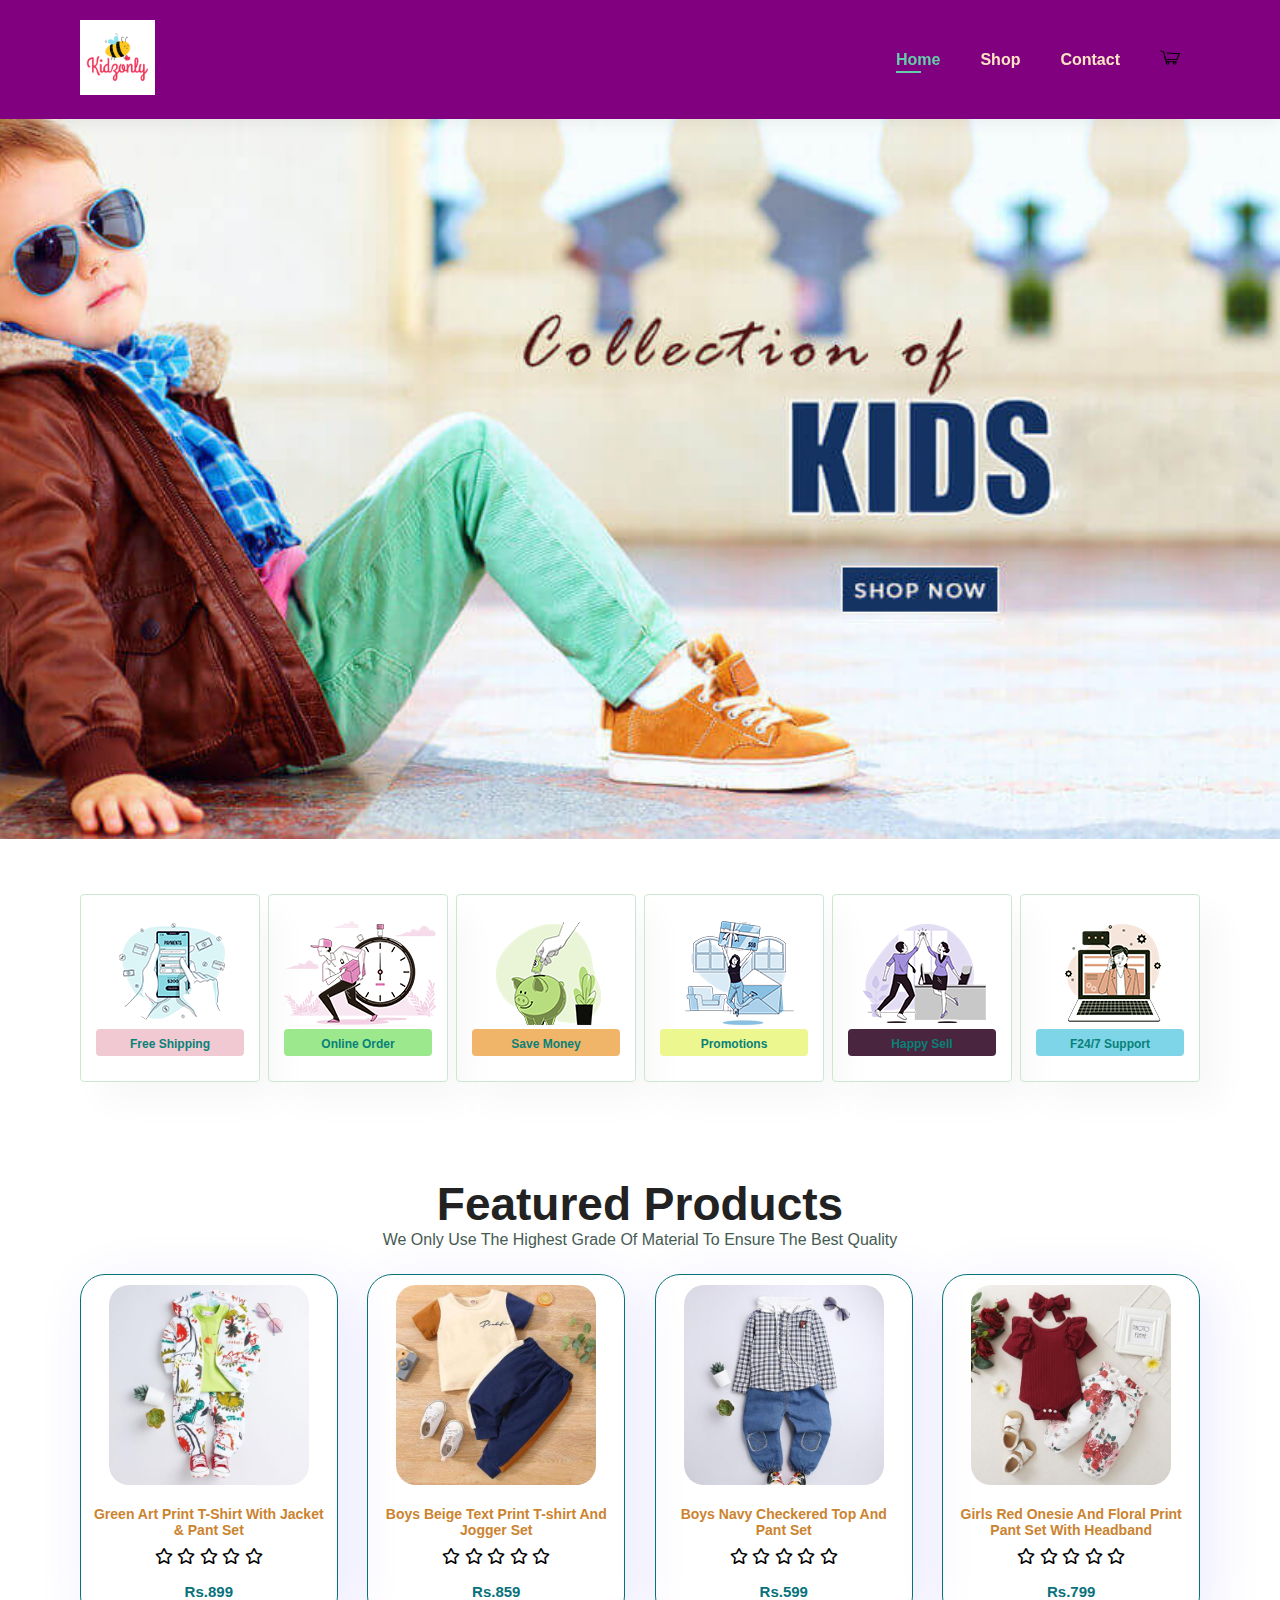
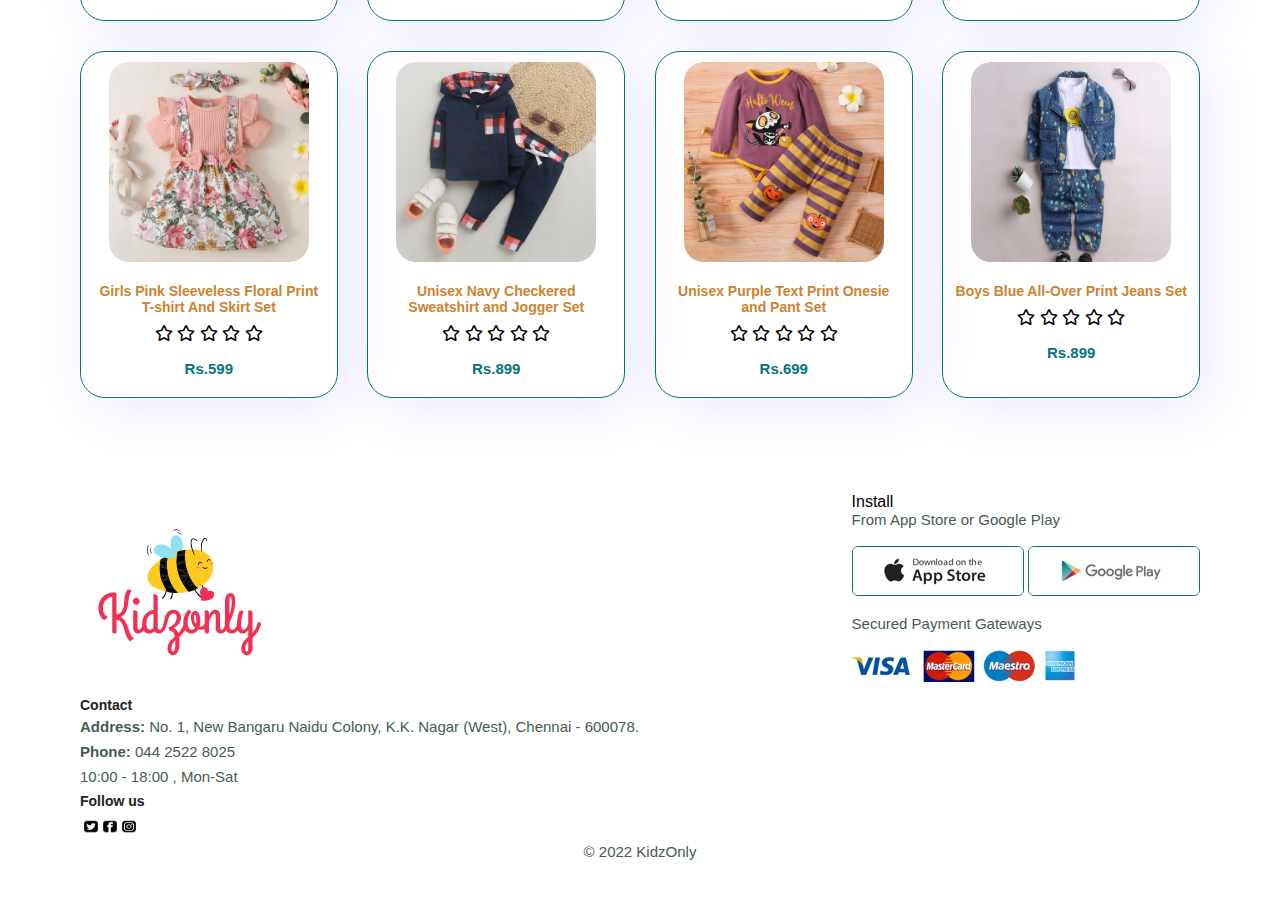
<file: index.html>
<!DOCTYPE html>
<html lang="en">
<head>
    <meta charset="UTF-8">
    <meta http-equiv="X-UA-Compatible" content="IE=edge">
    <meta name="viewport" content="width=device-width, initial-scale=1.0">
    <title>KidzOnly</title>
    <link rel="stylesheet" href="https://pro.fontawesome.com/releases/v5.10.0/css/all.css">
    <link rel = "icon" href = "img/Logo.png">
    <link rel="stylesheet" href="style.css">
</head>
<body>
    <section id="header">
    <a href="#"><img src="img/Logo.png" class="logo" alt="logo" widht="80px" height="75px"></a>
        <div>
            <ul id="navbar">
                <li><a class="active" href="index.html">Home</a></li>
                <li><a href="shop.html">Shop</a></li>
             <!---   <li><a href="about.html">About</a></li> -->
                <li><a href="contact.html">Contact</a></li>
                <li><a href="cart.html"><img src = "img/cart.png" width="20px" height="15px"></a></li>

    

            </ul>
        </div>
    </section>
    <section id="hero">
       
    </section>

    <section id="feature" class="section-p1">
    <div class="fe-box">
        <img src="img/features/f1.png" alt="">
        <h6> Free Shipping </h6>

    </div>
    <div class="fe-box">
        <img src="img/features/f2.png" alt="">
        <h6> Online Order </h6>
        
    </div>
    <div class="fe-box"> 
        <img src="img/features/f3.png" alt="">
        <h6> Save Money </h6>
        
    </div>
    <div class="fe-box">
        <img src="img/features/f4.png" alt="">
        <h6> Promotions </h6>
        
    </div>
    <div class="fe-box">
        <img src="img/features/f5.png" alt="">
        <h6> Happy Sell</h6>
        
    </div>
    <div class="fe-box">
        <img src="img/features/f6.png" alt="">
        <h6> F24/7 Support </h6>
        
    </div>
</section>

<section id="product1" class="section-p1" >
    <h2> Featured Products </h2>
    <p> We Only Use The Highest Grade Of Material To Ensure The Best Quality </p>
    <div class="pro-container">
        <div class="pro">
            <img src="img/pro/1.jpg" alt="">
            <div class="des">
        <!--    <span>adidas</span> -->
                <h5> Green Art Print T-Shirt With Jacket & Pant Set </h5>
                <div class="star">
                    <i class="far fa-star"> </i>
                    <i class="far fa-star"> </i>
                    <i class="far fa-star"> </i>
                    <i class="far fa-star"> </i>
                    <i class="far fa-star"> </i>
                </div>
                <h4> Rs.899 </h4>
            </div>
            <!-- <a href="#"><img src = "img/cart.png" width="0px" height="1px"></a> -->
        </div>
        <div class="pro">
            <img src="img/pro/22.jpg" alt="">
            <div class="des">
        <!--    <span>adidas</span> -->
                <h5> Boys Beige Text Print T-shirt And Jogger Set </h5>
                <div class="star">
                    <i class="far fa-star"> </i>
                    <i class="far fa-star"> </i>
                    <i class="far fa-star"> </i>
                    <i class="far fa-star"> </i>
                    <i class="far fa-star"> </i>
                </div>
                <h4> Rs.859 </h4>
            </div>
            <!-- <a href="#"><img src = "img/cart.png" width="0px" height="1px"></a> -->
        </div>
        <div class="pro">
            <img src="img/pro/3.jpg" alt="">
            <div class="des">
        <!--    <span>adidas</span> -->
                <h5> Boys Navy Checkered Top And Pant Set </h5>
                <div class="star">
                    <i class="far fa-star"> </i>
                    <i class="far fa-star"> </i>
                    <i class="far fa-star"> </i>
                    <i class="far fa-star"> </i>
                    <i class="far fa-star"> </i>
                </div>
                <h4> Rs.599 </h4>
            </div>
            <!-- <a href="#"><img src = "img/cart.png" width="0px" height="1px"></a> -->
        </div>
        <div class="pro">
            <img src="img/pro/4.jpg" alt="">
            <div class="des">
        <!--    <span>adidas</span> -->
                <h5> Girls Red Onesie And Floral Print Pant Set With Headband </h5>
                <div class="star">
                    <i class="far fa-star"> </i>
                    <i class="far fa-star"> </i>
                    <i class="far fa-star"> </i>
                    <i class="far fa-star"> </i>
                    <i class="far fa-star"> </i>
                </div>
                <h4> Rs.799 </h4>
            </div>
            <!-- <a href="#"><img src = "img/cart.png" width="0px" height="1px"></a> -->
        </div>
        <div class="pro">
            <img src="img/pro/5.jpg" alt="">
            <div class="des">
        <!--    <span>adidas</span> -->
                <h5> Girls Pink Sleeveless Floral Print T-shirt And Skirt Set </h5>
                <div class="star">
                    <i class="far fa-star"> </i>
                    <i class="far fa-star"> </i>
                    <i class="far fa-star"> </i>
                    <i class="far fa-star"> </i>
                    <i class="far fa-star"> </i>
                </div>
                <h4> Rs.599 </h4>
            </div>
            <!-- <a href="#"><img src = "img/cart.png" width="0px" height="1px"></a> -->
        </div>
        <div class="pro">
            <img src="img/pro/6.jpg" alt="">
            <div class="des">
        <!--    <span>adidas</span> -->
                <h5> Unisex Navy Checkered Sweatshirt and Jogger Set </h5>
                <div class="star">
                    <i class="far fa-star"> </i>
                    <i class="far fa-star"> </i>
                    <i class="far fa-star"> </i>
                    <i class="far fa-star"> </i>
                    <i class="far fa-star"> </i>
                </div>
                <h4> Rs.899 </h4>
            </div>
            <!-- <a href="#"><img src = "img/cart.png" width="0px" height="1px"></a> -->
        </div>
        <div class="pro">
            <img src="img/pro/7.jpg" alt="">
            <div class="des">
        <!--    <span>adidas</span> -->
                <h5> Unisex Purple Text Print Onesie and Pant Set </h5>
                <div class="star">
                    <i class="far fa-star"> </i>
                    <i class="far fa-star"> </i>
                    <i class="far fa-star"> </i>
                    <i class="far fa-star"> </i>
                    <i class="far fa-star"> </i>
                </div>
                <h4> Rs.699 </h4>
            </div>
            <!-- <a href="#"><img src = "img/cart.png" width="0px" height="1px"></a> -->
        </div>
        <div class="pro">
            <img src="img/pro/11.jpg" alt="">
            <div class="des">
        <!--    <span>adidas</span> -->
                <h5> Boys Blue All-Over Print Jeans Set </h5>
                <div class="star">
                    <i class="far fa-star"> </i>
                    <i class="far fa-star"> </i>
                    <i class="far fa-star"> </i>
                    <i class="far fa-star"> </i>
                    <i class="far fa-star"> </i>
                </div>
                <h4> Rs.899 </h4>
            </div>
            <!-- <a href="#"><img src = "img/cart.png" width="0px" height="1px"></a> -->
        </div>
      
    </div>
    </section>

<footer class="section-p1" >
    <div class="col">
        <img src="img/Logo.png" alt="">
        <h4> Contact</h4>
        <p><strong>Address: </strong> No. 1, New Bangaru Naidu Colony, K.K. Nagar (West), Chennai - 600078. </p>
        <p><strong>Phone: </strong> 044 2522 8025 </p>
        <p><strong></strong> 10:00 - 18:00 , Mon-Sat </p>
        <div class="follow">
            <h4>Follow us</h4>
        <img src="img/follow.jpg" height="25px" width="60px">
        </div>
    </div>
    <div class="install";
        <h4> Install </h4>
         <p>From App Store or Google Play</p>
         <div class="row">
            <img src="img/pay/app.jpg">
            <img src="img/pay/play.jpg">
         </div>
         <p> Secured Payment Gateways </p>
         <img src="img/pay/pay.png">
        </div>

        <div class="copyright">
            <p> © 2022 KidzOnly </p>
        </div>
        
</footer>

<script src="script.js"></script>

    
</body>
</html>
</file>
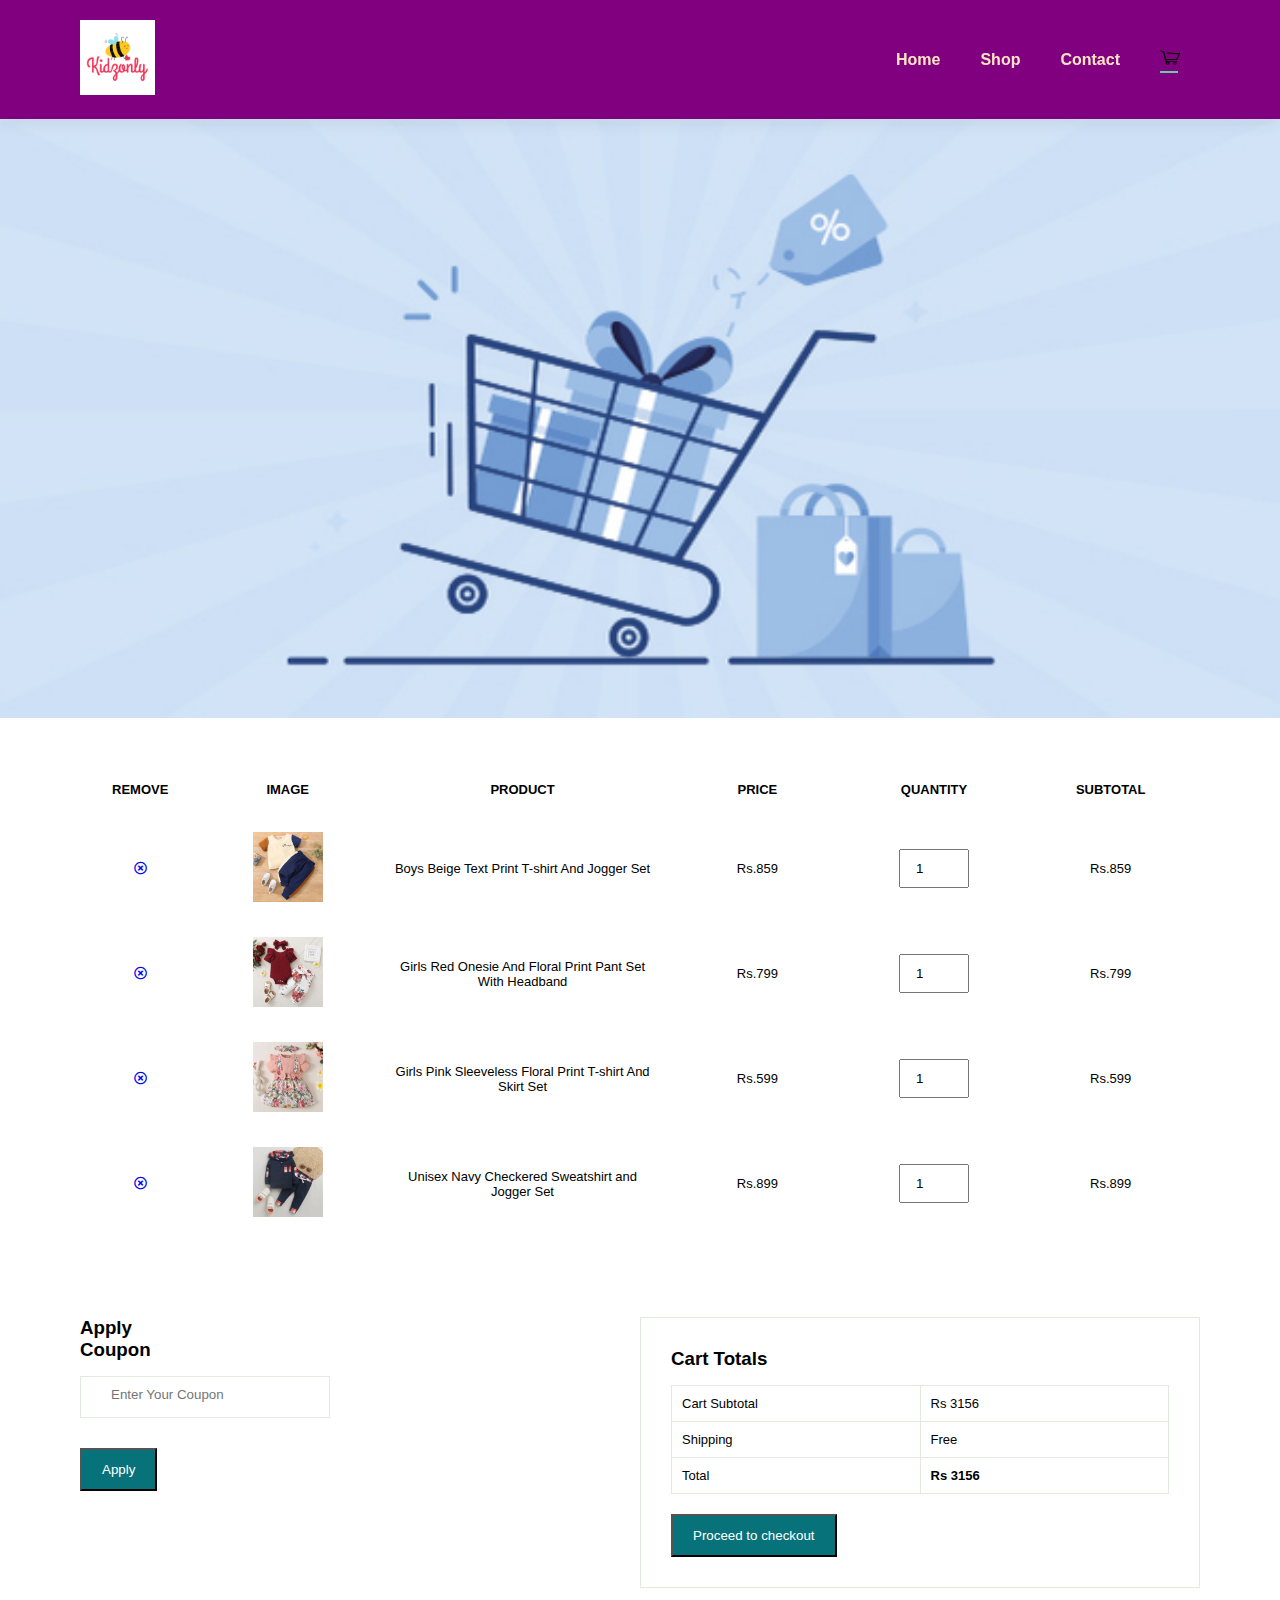
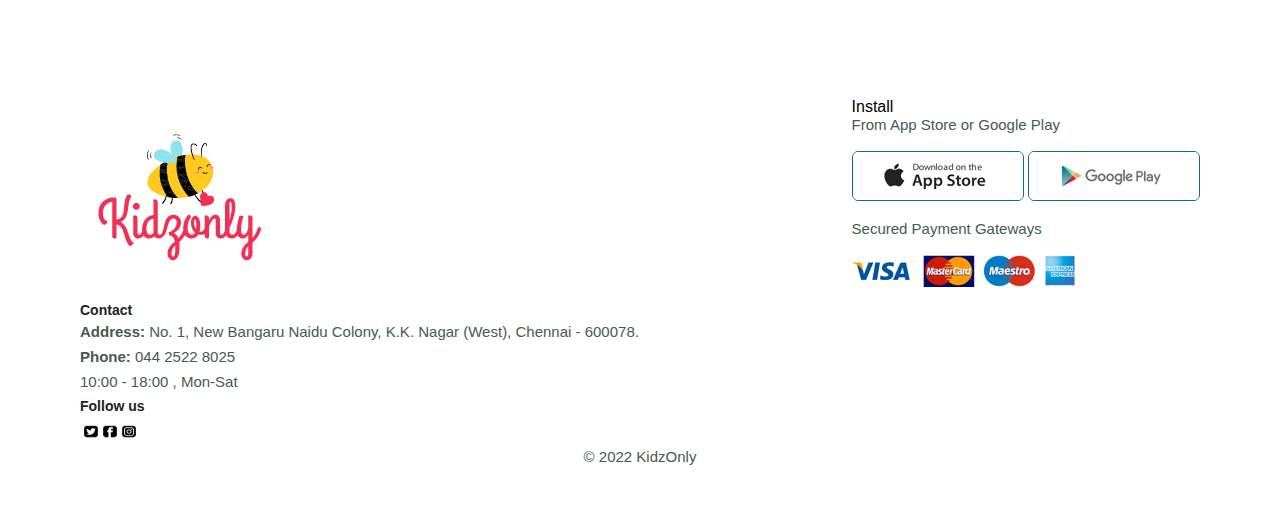
<file: cart.html>
<!DOCTYPE html>
<html lang="en">
<head>
    <meta charset="UTF-8">
    <meta http-equiv="X-UA-Compatible" content="IE=edge">
    <meta name="viewport" content="width=device-width, initial-scale=1.0">
    <title>KidzOnly</title>
    <!---<link rel="stylesheet" href="https://cdnjs.cloudflare.com/ajax/libs/font-awesome/6.2.0/css/all.min.css">--->
    <link rel="stylesheet" href="https://pro.fontawesome.com/releases/v5.10.0/css/all.css">
    <!--<link rel="stylesheet" href="https://pro.fontawesome.com/releases/v5.10.0/css/all.css">-->
    <link rel = "icon" href = "img/Logo.png" >
    <link rel="stylesheet" href="style.css">
</head>
<body>
    <section id="header">

    <a href="#"><img src="img/Logo.png" class="logo" alt="logo" widht="80px" height="75px"></a>
        <div>
            <ul id="navbar">
                <li><a href="index.html">Home</a></li>
                <li><a href="shop.html">Shop</a></li>
                <!--<li><a href="about.html">About</a></li>-->
                <li><a href="contact.html">Contact</a></li>
                <li><a class="active" href="cart.html"><img src = "img/cart.png" width="20px" height="15px"></a></li>

            </ul>
        </div>
    </section>

    <section>
        <img src="img/cartt ban.jpg" width="100%" height="80%">
    </section>

    <section id="cart" class="section-p1">
        <table width="100%">
            <thead>
                <tr>
                    <td>Remove</td>
                    <td>Image</td>
                    <td>Product</td>
                    <td>Price</td>
                    <td>Quantity</td>
                    <td>Subtotal</td>
                </tr>
            </thead>
            <tbody>
                <tr>
                    <td><a href="#"><i class="far fa-times-circle"></i></a></td>
                    <td><img src="img/pro/22.jpg" alt=""></td>
                    <td>Boys Beige Text Print T-shirt And Jogger Set</td>
                    <td>Rs.859</td>
                    <td><input type="number" value="1"></td>
                    <td>Rs.859</td>
                </tr>
                <tr>
                    <td><a href="#"><i class="far fa-times-circle"></i></a></td>
                    <td><img src="img/pro/4.jpg" alt=""></td>
                    <td>Girls Red Onesie And Floral Print Pant Set With Headband</td>
                    <td>Rs.799</td>
                    <td><input type="number" value="1"></td>
                    <td>Rs.799</td>
                </tr>
                <tr>
                    <td><a href="#"><i class="far fa-times-circle"></i></a></td>
                    <td><img src="img/pro/5.jpg" alt=""></td>
                    <td>Girls Pink Sleeveless Floral Print T-shirt And Skirt Set</td>
                    <td>Rs.599</td>
                    <td><input type="number" value="1"></td>
                    <td>Rs.599</td>
                </tr>
                <tr>
                    <td><a href="#"><i class="far fa-times-circle"></i></a></td>
                    <td><img src="img/pro/6.jpg" alt=""></td>
                    <td>Unisex Navy Checkered Sweatshirt and Jogger Set</td>
                    <td>Rs.899</td>
                    <td><input type="number" value="1"></td>
                    <td>Rs.899</td>
                </tr>
                </tbody>
        </table>
    </section>
<section id="cart-add" class="section-p1">
    <div id="coupon">
        <h3> Apply Coupon </h3>
        <div>
            <input type="text" placeholder="Enter Your Coupon">
            <button class"normal"> Apply </button>

        </div>
    </div>
    <div id="subtotal">
        <h3> Cart Totals </h3>
        <table>
            <tr>
                <td> Cart Subtotal</td>
                <td>Rs 3156</td>
            </tr>
            <tr>
                <td> Shipping</td>
                <td>Free</td>
            
            </tr>
            <tr>
                <td><string> Total </string></td>
                <td><strong> Rs 3156 </strong</strong></td>            
        </tr>
        </table>
<button class="normal">Proceed to checkout</button>
    </div>
</section>

<footer class="section-p1" >
    <div class="col">
        <img src="img/Logo.png" alt="">
        <h4> Contact</h4>
        <p><strong>Address: </strong> No. 1, New Bangaru Naidu Colony, K.K. Nagar (West), Chennai - 600078. </p>
        <p><strong>Phone: </strong> 044 2522 8025 </p>
        <p><strong></strong> 10:00 - 18:00 , Mon-Sat </p>
        <div class="follow">
            <h4>Follow us</h4>
        <img src="img/follow.jpg" height="25px" width="60px">
        </div>
    </div>
    <div class="install";
        <h4> Install </h4>
         <p>From App Store or Google Play</p>
         <div class="row">
            <img src="img/pay/app.jpg">
            <img src="img/pay/play.jpg">
         </div>
         <p> Secured Payment Gateways </p>
         <img src="img/pay/pay.png">
        </div>

        <div class="copyright">
            <p> © 2022 KidzOnly </p>
        </div>
        
</footer>

<script src="script.js"></script>

    
</body>
</html>
</file>
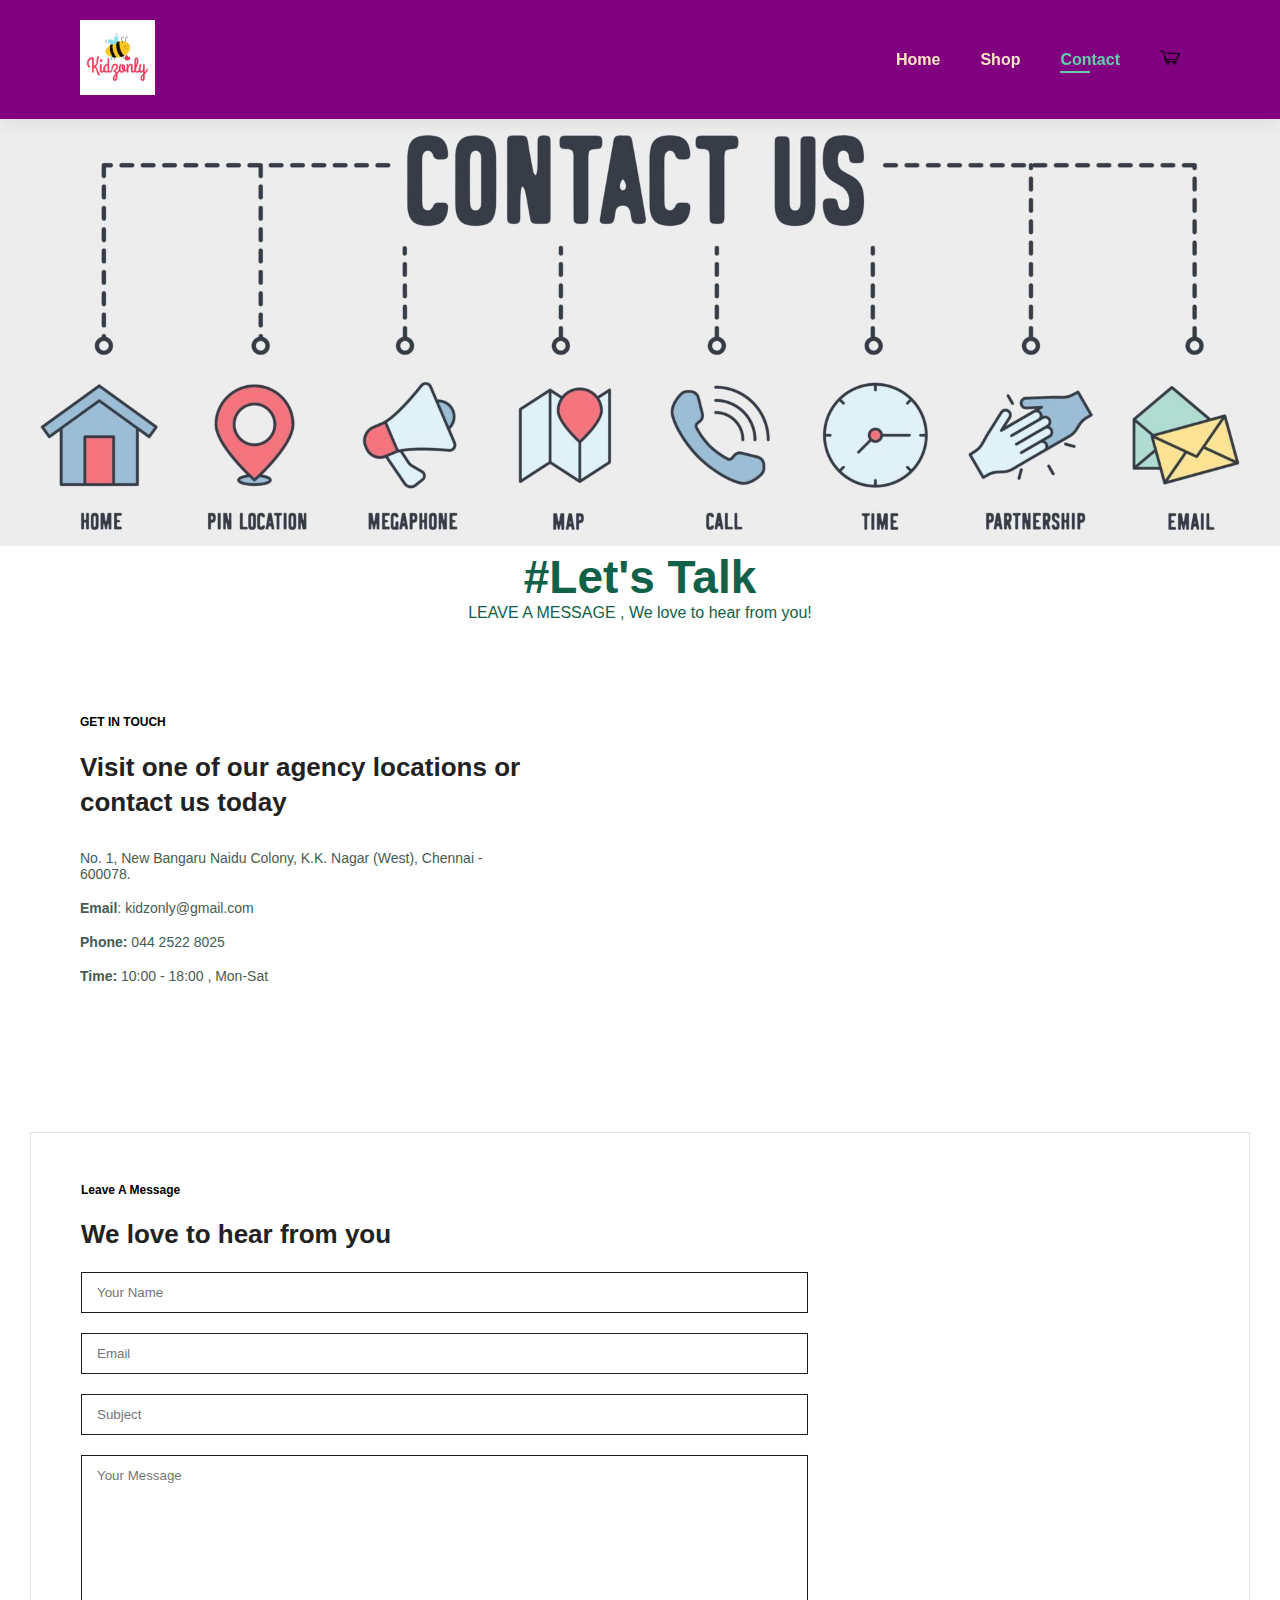
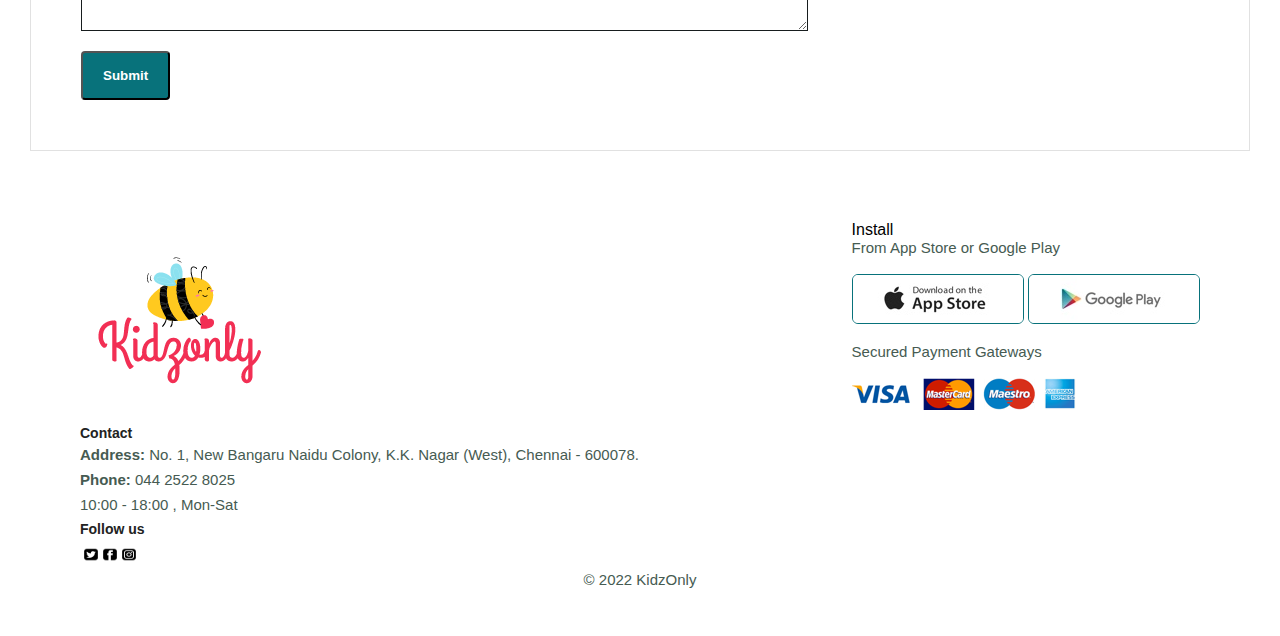
<file: contact.html>
<!DOCTYPE html>
<html lang="en">
<head>
    <meta charset="UTF-8">
    <meta http-equiv="X-UA-Compatible" content="IE=edge">
    <meta name="viewport" content="width=device-width, initial-scale=1.0">
    <title>KidzOnly</title>
    <link rel="stylesheet" href="https://pro.fontawesome.com/releases/v5.10.0/css/all.css/">
    <link rel = "icon" href = "img/Logo.png" >
    <link rel="stylesheet" href="style.css">
</head>
<body>
    <section id="header">

    <a href="#"><img src="img/Logo.png" class="logo" alt="logo" widht="80px" height="75px"></a>
        <div>
            <ul id="navbar">
                <li><a href="index.html">Home</a></li>
                <li><a href="shop.html">Shop</a></li>
                <!--<li><a href="about.html">About</a></li>-->
                <li><a class="active" href="contact.html">Contact</a></li>
                <li><a href="cart.html"><img src = "img/cart.png" width="20px" height="15px"></a></li>

            </ul>
        </div>
    </section>

    <section>
        <img src="img/cont.jpg" width="100%" height="80%">
    </section>
    <section id="text">    
        <h2> #Let's Talk</h2>
        <p> LEAVE A MESSAGE , We love to hear from you! </p></section>
 

    <section id="contact-details" class="section-p1">
    <div class="details">
        <span> <B> GET IN TOUCH </B></span>
        <h2>Visit one of our agency locations or contact us today</h2>
        <div>
            <li>
                <p> No. 1, New Bangaru Naidu Colony, K.K. Nagar (West), Chennai - 600078. </p>
                <br>
                <p> <b>Email</b>: kidzonly@gmail.com</p>
                <br>
                <p> <b> Phone:</b> 044 2522 8025 </p>
                <br>
                <p> <b>Time:</b> 10:00 - 18:00 , Mon-Sat</p>
                <br>
            </li>
        </div>
    </div>
        <div class="map">
            <iframe src="https://www.google.com/maps/embed?pb=!1m18!1m12!1m3!1d7773.882364040515!2d80.19547997642351!3d13.039415913245524!2m3!1f0!2f0!3f0!3m2!1i1024!2i768!4f13.1!3m3!1m2!1s0x3a5266dbdecf0149%3A0x4d3edefeb97aa0de!2sK.%20K.%20Nagar%2C%20Chennai%2C%20Tamil%20Nadu!5e0!3m2!1sen!2sin!4v1665493599912!5m2!1sen!2sin" width="600" height="450" style="border:0;" allowfullscreen="" loading="lazy" referrerpolicy="no-referrer-when-downgrade"></iframe>
        </div>
    </section>

    <section id="form-details">
        <form action="">
            <span> <b> Leave A Message </b></span>
            <h2>We love to hear from you</h2>
            <input type="text" placeholder="Your Name">
            <input type="text" placeholder="Email">
            <input type="text" placeholder="Subject">
            <textarea name="" id="" cols="30" rows="10" placeholder="Your Message"></textarea>
            <button class="normal">Submit</button>
        </form>
    </section>


<footer class="section-p1" >
    <div class="col">
        <img src="img/Logo.png" alt="">
        <h4> Contact</h4>
        <p><strong>Address: </strong> No. 1, New Bangaru Naidu Colony, K.K. Nagar (West), Chennai - 600078. </p>
        <p><strong>Phone: </strong> 044 2522 8025 </p>
        <p><strong></strong> 10:00 - 18:00 , Mon-Sat </p>
        <div class="follow">
            <h4>Follow us</h4>
        <img src="img/follow.jpg" height="25px" width="60px">
        </div>
    </div>
    <div class="install";
        <h4> Install </h4>
         <p>From App Store or Google Play</p>
         <div class="row">
            <img src="img/pay/app.jpg">
            <img src="img/pay/play.jpg">
         </div>
         <p> Secured Payment Gateways </p>
         <img src="img/pay/pay.png">
        </div>

        <div class="copyright">
            <p> © 2022 KidzOnly </p>
        </div>
        
</footer>

<script src="script.js"></script>

    
</body>
</html>
</file>
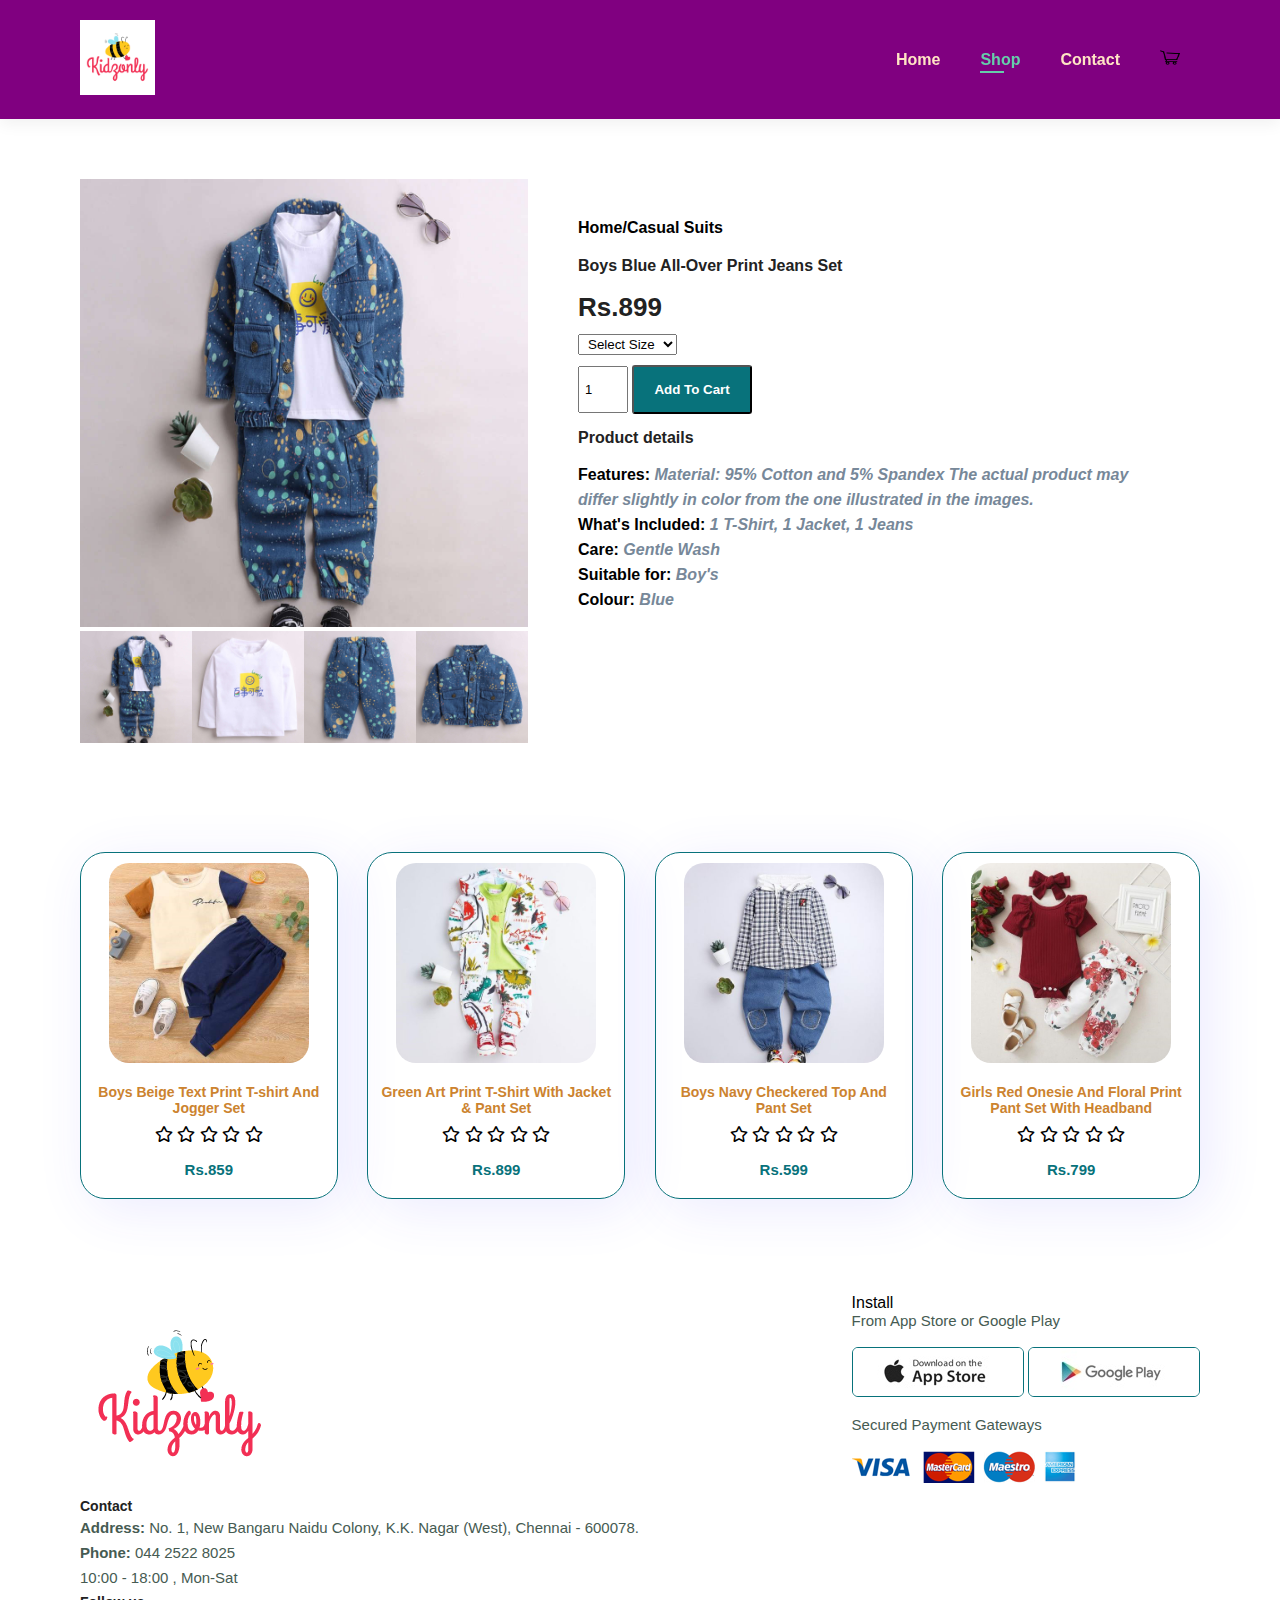
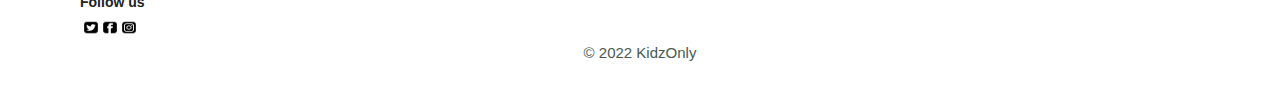
<file: eightproduct.html>
<!DOCTYPE html>
<html lang="en">
<head>
    <meta charset="UTF-8">
    <meta http-equiv="X-UA-Compatible" content="IE=edge">
    <meta name="viewport" content="width=device-width, initial-scale=1.0">
    <title>KidzOnly</title>
    <link rel="stylesheet" href="https://pro.fontawesome.com/releases/v5.10.0/css/all.css">
    <link rel = "icon" href = "img/Logo.png">
    <link rel="stylesheet" href="style.css">
</head>
<body>
    <section id="header">
    <a href="#"><img src="img/Logo.png" class="logo" alt="logo" widht="80px" height="75px"></a>
        <div>
            <ul id="navbar">
                <li><a href="index.html">Home</a></li>
                <li><a class="active" href="shop.html">Shop</a></li>
             <!-- <li><a href="about.html">About</a></li> -->
                <li><a href="contact.html">Contact</a></li>
                <li><a href="cart.html"><img src = "img/cart.png" width="20px" height="15px"></a></li>
            </ul>
        </div>
    </section>
    <section id="prodetails" class="section-p1">
        <div class="single-pro-image">
        <img src="img/pro/Shop Online Boys Blue All-Over Print Jeans Set_yyth/1.jpg" width="100%" id="MainImg" alt="">
        <div class="small-img-group">
            <div class="small-img-col">
                <img src="img/pro/Shop Online Boys Blue All-Over Print Jeans Set_yyth/1.jpg" width="100%" class="small-img" alt="">   
            </div>
            <div class="small-img-col">
                <img src="img/pro/Shop Online Boys Blue All-Over Print Jeans Set_yyth/2.jpg" width="100%" class="small-img" alt="">   
            </div>
            <div class="small-img-col">
                <img src="img/pro/Shop Online Boys Blue All-Over Print Jeans Set_yyth/3.jpg" width="100%" class="small-img" alt="">   
            </div>
            <div class="small-img-col">
                <img src="img/pro/Shop Online Boys Blue All-Over Print Jeans Set_yyth/4.jpg" width="100%" class="small-img" alt="">   
            </div>
        </div>
        </div>
        <div class="single-pro-details">
        <h6> Home/Casual Suits </h6>
        <h4> Boys Blue All-Over Print Jeans Set </h4>
        <h2>Rs.899</h2>
        <select>
            <option>Select Size</option>
            <option>0-1 Year</option>
            <option>1-2 Year</option>
            <option>2-3 Year</option>
            <option>3-4 Year</option>
            <option>4-5 Year</option>
        </select>
        <input type="number" value="1">
        <button class="normal"> Add To Cart</button>
        <h4> Product details</h4>
        <span><h6><b>Features: </b>
            <i>Material: 95% Cotton and 5% Spandex
                The actual product may differ slightly in color from the one illustrated in the images.</i>
        <br>   
            <b>What's Included:</b>
           <i>1 T-Shirt, 1 Jacket, 1 Jeans</i>
        <br>
        
            <b>Care:</b>
           <i> Gentle Wash </i>
        <br>
        
            <b>Suitable for:</b>
           <i> Boy's </i>
        <br>
        
            <b>Colour:</b>
           <i> Blue </i>
        <br> 
    <br>
    </h6>
        </span>
        </div>   
        </section>


    <section id="product1" class="section-p1" >

        <div class="pro-container">
            <div class="pro">
                <img src="img/pro/22.jpg" alt="">
                <div class="des">
            <!--    <span>adidas</span> -->
                    <h5> Boys Beige Text Print T-shirt And Jogger Set </h5>
                    <div class="star">
                        <i class="far fa-star"> </i>
                        <i class="far fa-star"> </i>
                        <i class="far fa-star"> </i>
                        <i class="far fa-star"> </i>
                        <i class="far fa-star"> </i>
                    </div>
                    <h4> Rs.859 </h4>
                </div>
                <!-- <a href="#"><img src = "img/cart.png" width="0px" height="1px"></a> -->
            </div>
            <div class="pro">
                <img src="img/pro/1.jpg" alt="">
                <div class="des">
            <!--    <span>adidas</span> -->
                    <h5> Green Art Print T-Shirt With Jacket & Pant Set </h5>
                    <div class="star">
                        <i class="far fa-star"> </i>
                        <i class="far fa-star"> </i>
                        <i class="far fa-star"> </i>
                        <i class="far fa-star"> </i>
                        <i class="far fa-star"> </i>
                    </div>
                    <h4> Rs.899 </h4>
                </div>
                <!-- <a href="#"><img src = "img/cart.png" width="0px" height="1px"></a> -->
            </div>
            
            <div class="pro">
                <img src="img/pro/3.jpg" alt="">
                <div class="des">
            <!--    <span>adidas</span> -->
                    <h5> Boys Navy Checkered Top And Pant Set </h5>
                    <div class="star">
                        <i class="far fa-star"> </i>
                        <i class="far fa-star"> </i>
                        <i class="far fa-star"> </i>
                        <i class="far fa-star"> </i>
                        <i class="far fa-star"> </i>
                    </div>
                    <h4> Rs.599 </h4>
                </div>
                <!-- <a href="#"><img src = "img/cart.png" width="0px" height="1px"></a> -->
            </div>
            <div class="pro">
                <img src="img/pro/4.jpg" alt="">
                <div class="des">
            <!--    <span>adidas</span> -->
                    <h5> Girls Red Onesie And Floral Print Pant Set With Headband </h5>
                    <div class="star">
                        <i class="far fa-star"> </i>
                        <i class="far fa-star"> </i>
                        <i class="far fa-star"> </i>
                        <i class="far fa-star"> </i>
                        <i class="far fa-star"> </i>
                    </div>
                    <h4> Rs.799 </h4>
                </div>
                <!-- <a href="#"><img src = "img/cart.png" width="0px" height="1px"></a> -->
            </div>
  
</div>
</section>




<footer class="section-p1" >
<div class="col">
    <img src="img/Logo.png" alt="">
    <h4> Contact</h4>
    <p><strong>Address: </strong> No. 1, New Bangaru Naidu Colony, K.K. Nagar (West), Chennai - 600078. </p>
    <p><strong>Phone: </strong> 044 2522 8025 </p>
    <p><strong></strong> 10:00 - 18:00 , Mon-Sat </p>
    <div class="follow">
        <h4>Follow us</h4>
    <img src="img/follow.jpg" height="25px" width="60px">
    </div>
</div>
<div class="install";
    <h4> Install </h4>
     <p>From App Store or Google Play</p>
     <div class="row">
        <img src="img/pay/app.jpg">
        <img src="img/pay/play.jpg">
     </div>
     <p> Secured Payment Gateways </p>
     <img src="img/pay/pay.png">
    </div>

    <div class="copyright">
        <p> © 2022 KidzOnly </p>
    </div>
    
</footer>

<script>
const mainImg = document.getElementById('MainImg');
const smalling = document.querySelectorAll('.small-img');

smalling.forEach((small) =>{
small.addEventListener('click', ()=>{
    mainImg.src = small.src
})
})

// Enters to Sproduct page by clicking any product
const allProduct = document.querySelectorAll('#product1 .pro-container .pro')
console.log(allProduct);

allProduct.forEach(product =>{
product.addEventListener('click', ()=>{
    window.location.href = 'sproduct.html'
})
})

</script>

<script src="script.js"></script>


</body>
</html>
</file>
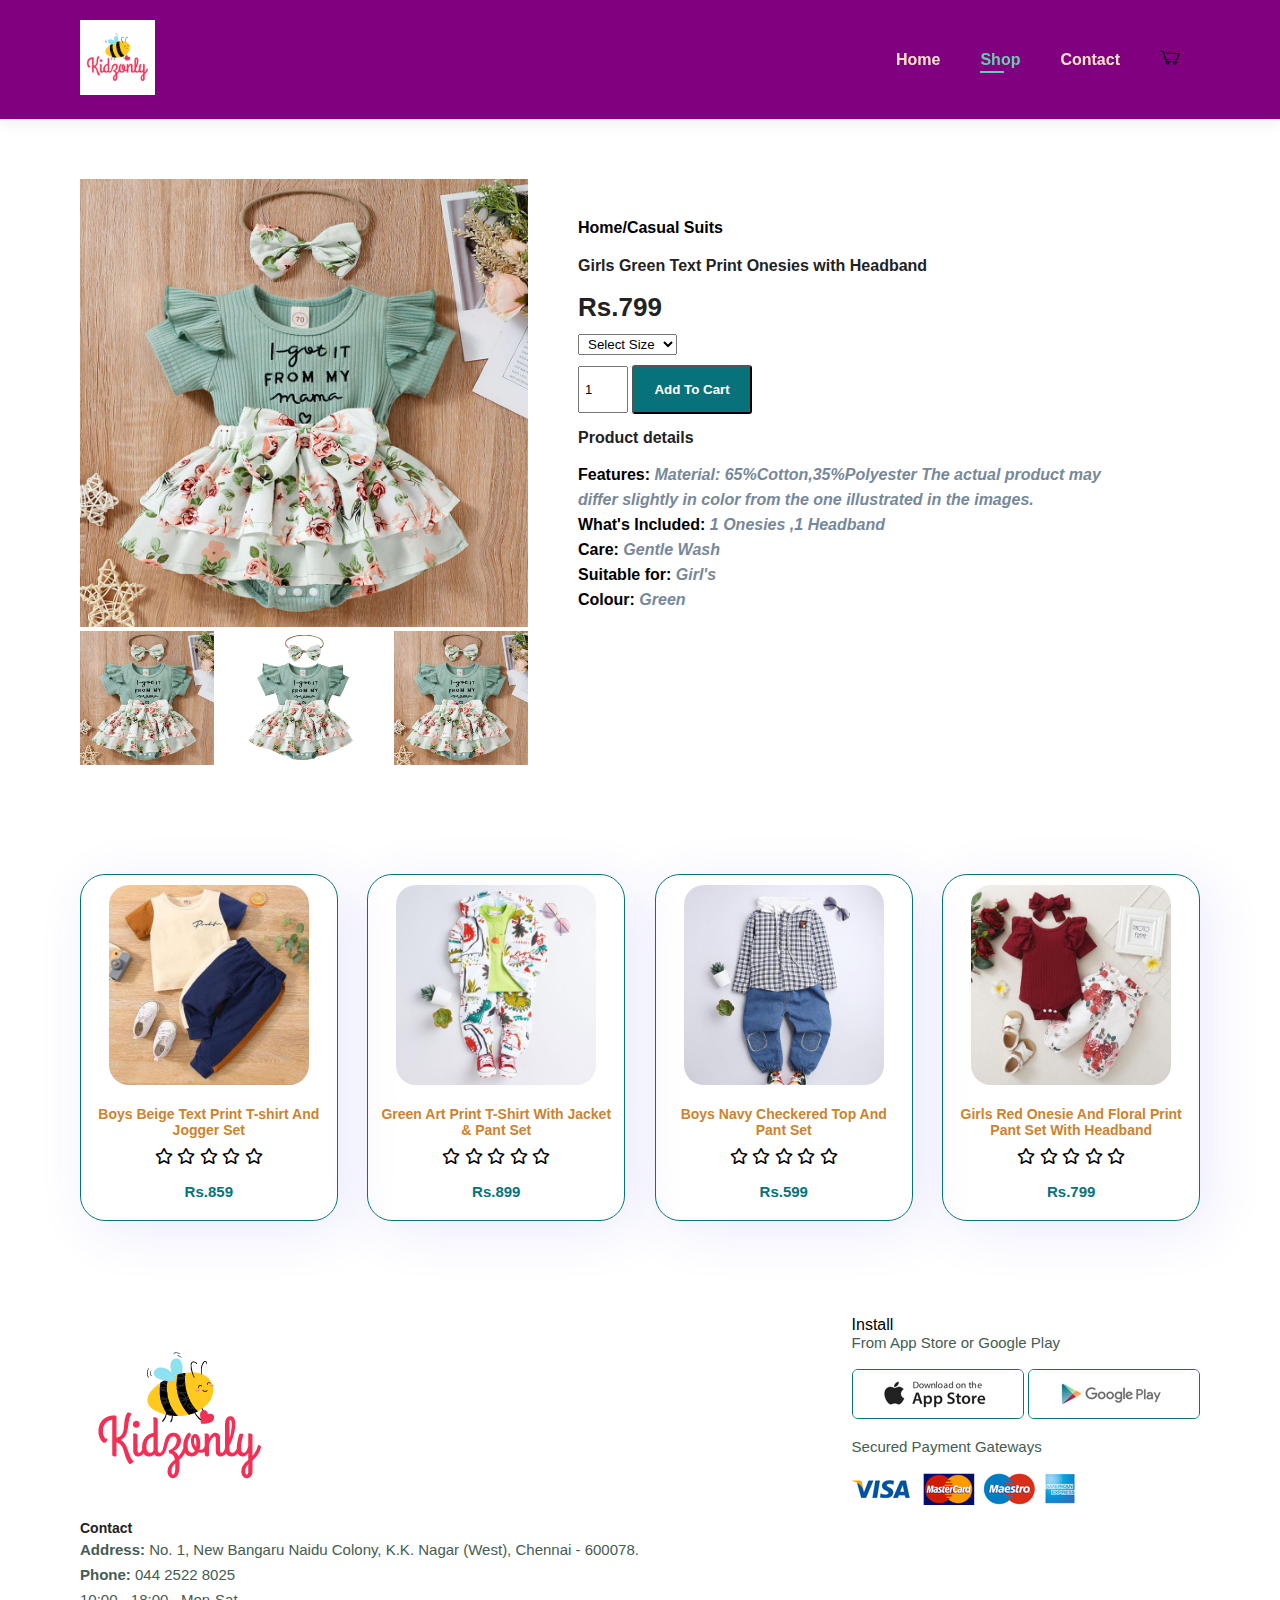
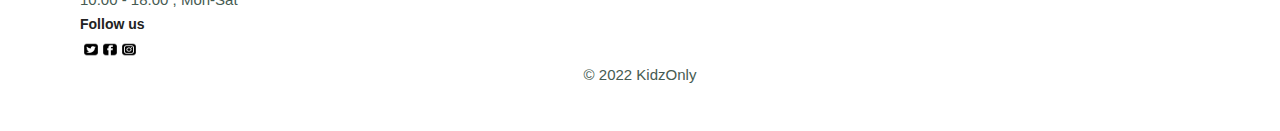
<file: fifthproduct.html>
<!DOCTYPE html>
<html lang="en">
<head>
    <meta charset="UTF-8">
    <meta http-equiv="X-UA-Compatible" content="IE=edge">
    <meta name="viewport" content="width=device-width, initial-scale=1.0">
    <title>KidzOnly</title>
    <link rel="stylesheet" href="https://pro.fontawesome.com/releases/v5.10.0/css/all.css">
    <link rel = "icon" href = "img/Logo.png">
    <link rel="stylesheet" href="style.css">
</head>
<body>
    <section id="header">
    <a href="#"><img src="img/Logo.png" class="logo" alt="logo" widht="80px" height="75px"></a>
        <div>
            <ul id="navbar">
                <li><a href="index.html">Home</a></li>
                <li><a class="active" href="shop.html">Shop</a></li>
             <!-- <li><a href="about.html">About</a></li> -->
                <li><a href="contact.html">Contact</a></li>
                <li><a href="cart.html"><img src = "img/cart.png" width="20px" height="15px"></a></li>
            </ul>
        </div>
    </section>
    <section id="prodetails" class="section-p1">
        <div class="single-pro-image">
        <img src="img/pro/Shop Online Girls Green Text Print Onesies with_yyt/1 (2).jpg" width="100%" id="MainImg" alt="">
        <div class="small-img-group">
            <div class="small-img-col">
                <img src="img/pro/Shop Online Girls Green Text Print Onesies with_yyt/1 (2).jpg" width="100%" class="small-img" alt="">   
            </div>
            <div class="small-img-col">
                <img src="img/pro/Shop Online Girls Green Text Print Onesies with_yyt/1.jpg" width="100%" class="small-img" alt="">   
            </div>
            <div class="small-img-col">
                <img src="img/pro/Shop Online Girls Green Text Print Onesies with_yyt/2.jpg" width="100%" class="small-img" alt="">   
            </div>
        </div>
        </div>
        <div class="single-pro-details">
        <h6> Home/Casual Suits </h6>
        <h4> Girls Green Text Print Onesies with Headband </h4>
        <h2>Rs.799</h2>
        <select>
            <option>Select Size</option>
            <option>0-1 Year</option>
            <option>1-2 Year</option>
            <option>2-3 Year</option>
            <option>3-4 Year</option>
            <option>4-5 Year</option>
        </select>
        <input type="number" value="1">
        <button class="normal"> Add To Cart</button>
        <h4> Product details</h4>
        <span><h6><b>Features: </b>
            <i>Material: 65%Cotton,35%Polyester
                The actual product may differ slightly in color from the one illustrated in the images.</i>
        <br>   
            <b>What's Included:</b>
           <i> 1 Onesies ,1 Headband </i>
        <br>
        
            <b>Care:</b>
           <i> Gentle Wash </i>
        <br>
        
            <b>Suitable for:</b>
           <i> Girl's </i>
        <br>
        
            <b>Colour:</b>
           <i> Green </i>
        <br> 
    <br>
    </h6>
        </span>
        </div>   
        </section>


    <section id="product1" class="section-p1" >

        <div class="pro-container">
            <div class="pro">
                <img src="img/pro/22.jpg" alt="">
                <div class="des">
            <!--    <span>adidas</span> -->
                    <h5> Boys Beige Text Print T-shirt And Jogger Set </h5>
                    <div class="star">
                        <i class="far fa-star"> </i>
                        <i class="far fa-star"> </i>
                        <i class="far fa-star"> </i>
                        <i class="far fa-star"> </i>
                        <i class="far fa-star"> </i>
                    </div>
                    <h4> Rs.859 </h4>
                </div>
                <!-- <a href="#"><img src = "img/cart.png" width="0px" height="1px"></a> -->
            </div>
            <div class="pro">
                <img src="img/pro/1.jpg" alt="">
                <div class="des">
            <!--    <span>adidas</span> -->
                    <h5> Green Art Print T-Shirt With Jacket & Pant Set </h5>
                    <div class="star">
                        <i class="far fa-star"> </i>
                        <i class="far fa-star"> </i>
                        <i class="far fa-star"> </i>
                        <i class="far fa-star"> </i>
                        <i class="far fa-star"> </i>
                    </div>
                    <h4> Rs.899 </h4>
                </div>
                <!-- <a href="#"><img src = "img/cart.png" width="0px" height="1px"></a> -->
            </div>
            
            <div class="pro">
                <img src="img/pro/3.jpg" alt="">
                <div class="des">
            <!--    <span>adidas</span> -->
                    <h5> Boys Navy Checkered Top And Pant Set </h5>
                    <div class="star">
                        <i class="far fa-star"> </i>
                        <i class="far fa-star"> </i>
                        <i class="far fa-star"> </i>
                        <i class="far fa-star"> </i>
                        <i class="far fa-star"> </i>
                    </div>
                    <h4> Rs.599 </h4>
                </div>
                <!-- <a href="#"><img src = "img/cart.png" width="0px" height="1px"></a> -->
            </div>
            <div class="pro">
                <img src="img/pro/4.jpg" alt="">
                <div class="des">
            <!--    <span>adidas</span> -->
                    <h5> Girls Red Onesie And Floral Print Pant Set With Headband </h5>
                    <div class="star">
                        <i class="far fa-star"> </i>
                        <i class="far fa-star"> </i>
                        <i class="far fa-star"> </i>
                        <i class="far fa-star"> </i>
                        <i class="far fa-star"> </i>
                    </div>
                    <h4> Rs.799 </h4>
                </div>
                <!-- <a href="#"><img src = "img/cart.png" width="0px" height="1px"></a> -->
            </div>
  
</div>
</section>




<footer class="section-p1" >
<div class="col">
    <img src="img/Logo.png" alt="">
    <h4> Contact</h4>
    <p><strong>Address: </strong> No. 1, New Bangaru Naidu Colony, K.K. Nagar (West), Chennai - 600078. </p>
    <p><strong>Phone: </strong> 044 2522 8025 </p>
    <p><strong></strong> 10:00 - 18:00 , Mon-Sat </p>
    <div class="follow">
        <h4>Follow us</h4>
    <img src="img/follow.jpg" height="25px" width="60px">
    </div>
</div>
<div class="install";
    <h4> Install </h4>
     <p>From App Store or Google Play</p>
     <div class="row">
        <img src="img/pay/app.jpg">
        <img src="img/pay/play.jpg">
     </div>
     <p> Secured Payment Gateways </p>
     <img src="img/pay/pay.png">
    </div>

    <div class="copyright">
        <p> © 2022 KidzOnly </p>
    </div>
    
</footer>

<script>
const mainImg = document.getElementById('MainImg');
const smalling = document.querySelectorAll('.small-img');

smalling.forEach((small) =>{
small.addEventListener('click', ()=>{
    mainImg.src = small.src
})
})

// Enters to Sproduct page by clicking any product
const allProduct = document.querySelectorAll('#product1 .pro-container .pro')
console.log(allProduct);

allProduct.forEach(product =>{
product.addEventListener('click', ()=>{
    window.location.href = 'sproduct.html'
})
})

</script>

<script src="script.js"></script>


</body>
</html>
</file>
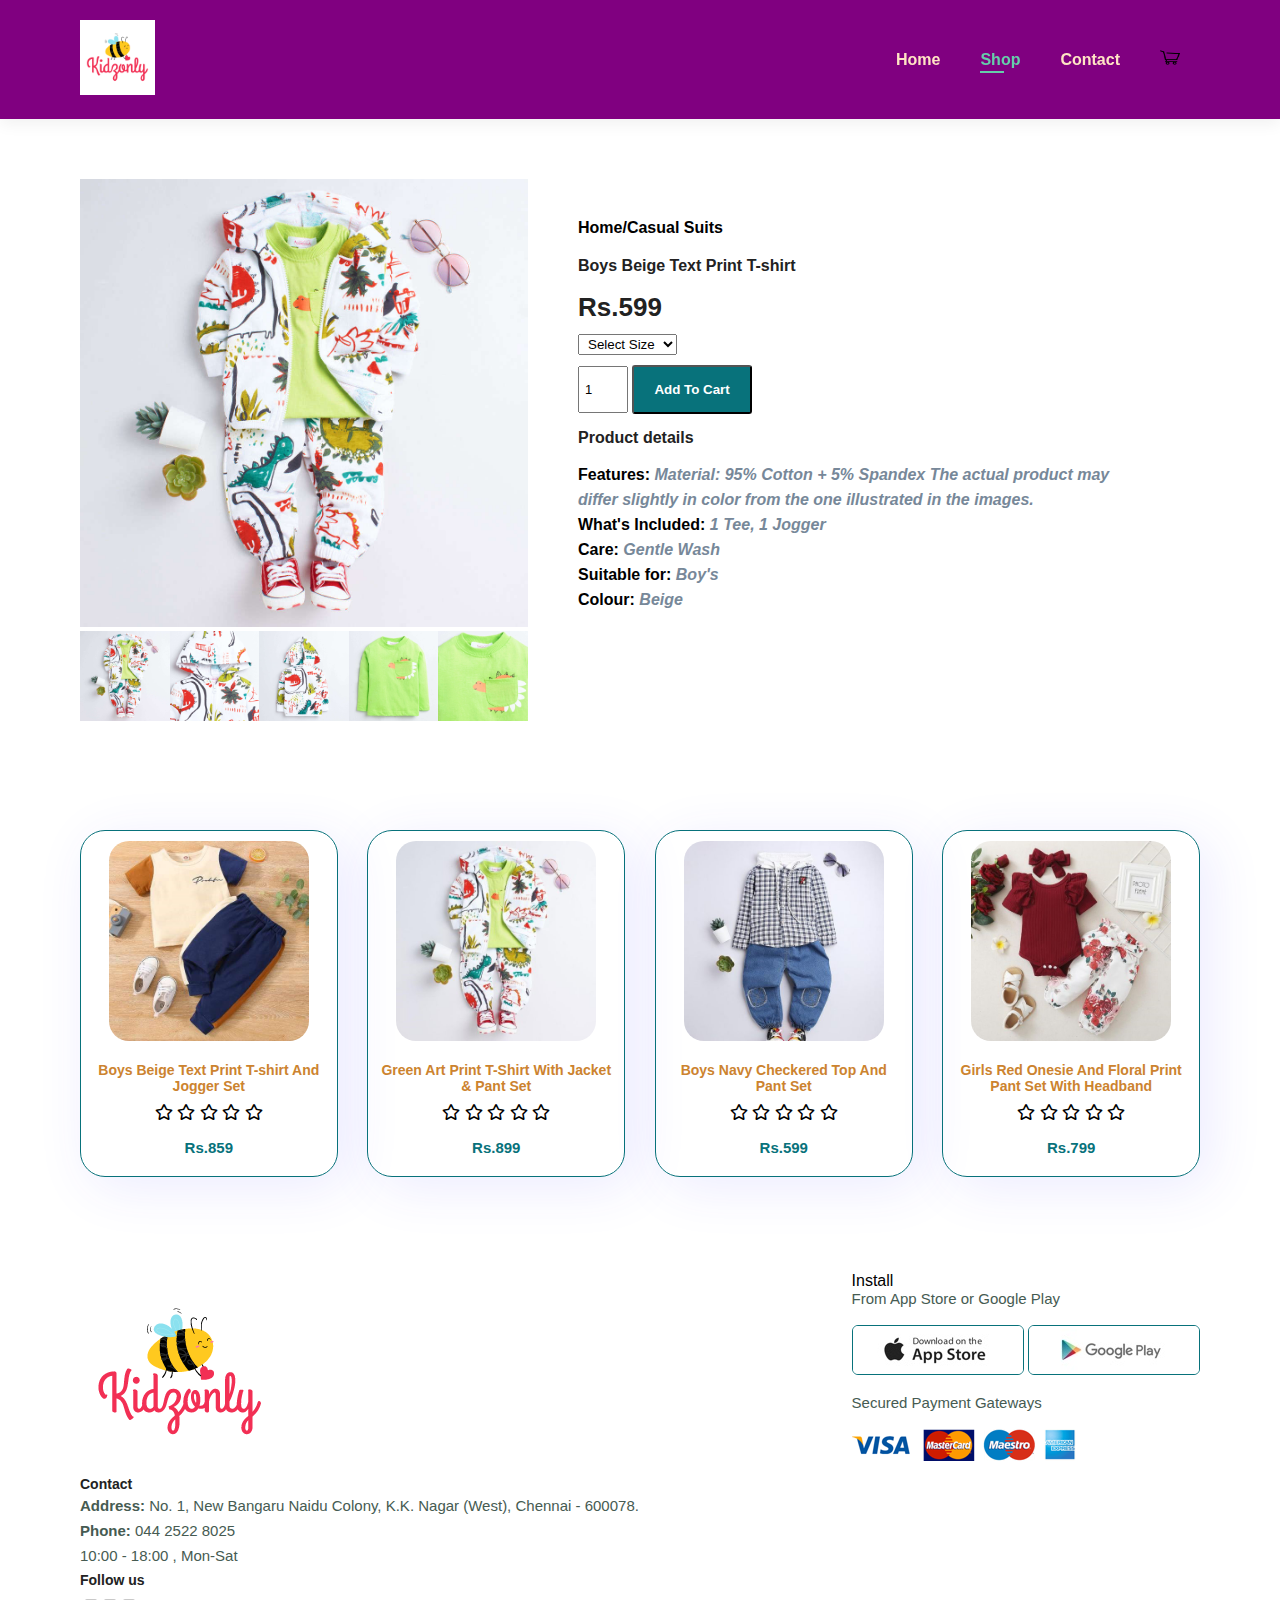
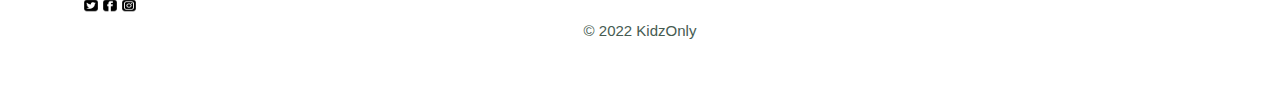
<file: secproduct.html>
<!DOCTYPE html>
<html lang="en">
<head>
    <meta charset="UTF-8">
    <meta http-equiv="X-UA-Compatible" content="IE=edge">
    <meta name="viewport" content="width=device-width, initial-scale=1.0">
    <title>KidzOnly</title>
    <link rel="stylesheet" href="https://pro.fontawesome.com/releases/v5.10.0/css/all.css">
    <link rel = "icon" href = "img/Logo.png">
    <link rel="stylesheet" href="style.css">
</head>
<body>
    <section id="header">
    <a href="#"><img src="img/Logo.png" class="logo" alt="logo" widht="80px" height="75px"></a>
        <div>
            <ul id="navbar">
                <li><a href="index.html">Home</a></li>
                <li><a class="active" href="shop.html">Shop</a></li>
             <!-- <li><a href="about.html">About</a></li> -->
                <li><a href="contact.html">Contact</a></li>
                <li><a href="cart.html"><img src = "img/cart.png" width="20px" height="15px"></a></li>
            </ul>
        </div>
    </section>
    <section id="prodetails" class="section-p1">
        <div class="single-pro-image">
        <img src="img/pro/Shop Online Green Art Print T-Shirt With Jacket_yyt/1.jpg" width="100%" id="MainImg" alt="">
        <div class="small-img-group">
            <div class="small-img-col">
                <img src="img/pro/Shop Online Green Art Print T-Shirt With Jacket_yyt/1.jpg" width="100%" class="small-img" alt="">   
            </div>
            <div class="small-img-col">
                <img src="img/pro/Shop Online Green Art Print T-Shirt With Jacket_yyt/2.jpg" width="100%" class="small-img" alt="">   
            </div>
            <div class="small-img-col">
                <img src="img/pro/Shop Online Green Art Print T-Shirt With Jacket_yyt/3.jpg" width="100%" class="small-img" alt="">   
            </div>
            <div class="small-img-col">
                <img src="img/pro/Shop Online Green Art Print T-Shirt With Jacket_yyt/4.jpg" width="100%" class="small-img" alt="">   
            </div>
            <div class="small-img-col">
                <img src="img/pro/Shop Online Green Art Print T-Shirt With Jacket_yyt/5.jpg" width="100%" class="small-img" alt="">   
            </div>
        </div>
        </div>
        <div class="single-pro-details">
        <h6> Home/Casual Suits </h6>
        <h4> Boys Beige Text Print T-shirt </h4>
        <h2>Rs.599</h2>
        <select>
            <option>Select Size</option>
            <option>0-1 Year</option>
            <option>1-2 Year</option>
            <option>2-3 Year</option>
            <option>3-4 Year</option>
            <option>4-5 Year</option>
        </select>
        <input type="number" value="1">
        <button class="normal"> Add To Cart</button>
        <h4> Product details</h4>
        <span><h6><b>Features: </b>
            <i>Material: 95% Cotton + 5% Spandex
            The actual product may differ slightly in color from the one illustrated in the images.</i>
        <br>   
            <b>What's Included:</b>
           <i> 1 Tee, 1 Jogger </i>
        <br>
        
            <b>Care:</b>
           <i> Gentle Wash </i>
        <br>
        
            <b>Suitable for:</b>
           <i> Boy's </i>
        <br>
        
            <b>Colour:</b>
           <i> Beige </i>
        <br> 
    <br>
    </h6>
        </span>
        </div>   
        </section>


    <section id="product1" class="section-p1" >

        <div class="pro-container">
            <div class="pro">
                <img src="img/pro/22.jpg" alt="">
                <div class="des">
            <!--    <span>adidas</span> -->
                    <h5> Boys Beige Text Print T-shirt And Jogger Set </h5>
                    <div class="star">
                        <i class="far fa-star"> </i>
                        <i class="far fa-star"> </i>
                        <i class="far fa-star"> </i>
                        <i class="far fa-star"> </i>
                        <i class="far fa-star"> </i>
                    </div>
                    <h4> Rs.859 </h4>
                </div>
                <!-- <a href="#"><img src = "img/cart.png" width="0px" height="1px"></a> -->
            </div>
            <div class="pro">
                <img src="img/pro/1.jpg" alt="">
                <div class="des">
            <!--    <span>adidas</span> -->
                    <h5> Green Art Print T-Shirt With Jacket & Pant Set </h5>
                    <div class="star">
                        <i class="far fa-star"> </i>
                        <i class="far fa-star"> </i>
                        <i class="far fa-star"> </i>
                        <i class="far fa-star"> </i>
                        <i class="far fa-star"> </i>
                    </div>
                    <h4> Rs.899 </h4>
                </div>
                <!-- <a href="#"><img src = "img/cart.png" width="0px" height="1px"></a> -->
            </div>
            
            <div class="pro">
                <img src="img/pro/3.jpg" alt="">
                <div class="des">
            <!--    <span>adidas</span> -->
                    <h5> Boys Navy Checkered Top And Pant Set </h5>
                    <div class="star">
                        <i class="far fa-star"> </i>
                        <i class="far fa-star"> </i>
                        <i class="far fa-star"> </i>
                        <i class="far fa-star"> </i>
                        <i class="far fa-star"> </i>
                    </div>
                    <h4> Rs.599 </h4>
                </div>
                <!-- <a href="#"><img src = "img/cart.png" width="0px" height="1px"></a> -->
            </div>
            <div class="pro">
                <img src="img/pro/4.jpg" alt="">
                <div class="des">
            <!--    <span>adidas</span> -->
                    <h5> Girls Red Onesie And Floral Print Pant Set With Headband </h5>
                    <div class="star">
                        <i class="far fa-star"> </i>
                        <i class="far fa-star"> </i>
                        <i class="far fa-star"> </i>
                        <i class="far fa-star"> </i>
                        <i class="far fa-star"> </i>
                    </div>
                    <h4> Rs.799 </h4>
                </div>
                <!-- <a href="#"><img src = "img/cart.png" width="0px" height="1px"></a> -->
            </div>
  
</div>
</section>

<!--<section id="pagination" class="section-p1">
<a href="#">1</a>
<a href="#">2</a>
<a href="#">3</a>--->


</section>


<footer class="section-p1" >
<div class="col">
    <img src="img/Logo.png" alt="">
    <h4> Contact</h4>
    <p><strong>Address: </strong> No. 1, New Bangaru Naidu Colony, K.K. Nagar (West), Chennai - 600078. </p>
    <p><strong>Phone: </strong> 044 2522 8025 </p>
    <p><strong></strong> 10:00 - 18:00 , Mon-Sat </p>
    <div class="follow">
        <h4>Follow us</h4>
    <img src="img/follow.jpg" height="25px" width="60px">
    </div>
</div>
<div class="install";
    <h4> Install </h4>
     <p>From App Store or Google Play</p>
     <div class="row">
        <img src="img/pay/app.jpg">
        <img src="img/pay/play.jpg">
     </div>
     <p> Secured Payment Gateways </p>
     <img src="img/pay/pay.png">
    </div>

    <div class="copyright">
        <p> © 2022 KidzOnly </p>
    </div>
    
</footer>

<script>
const mainImg = document.getElementById('MainImg');
const smalling = document.querySelectorAll('.small-img');

smalling.forEach((small) =>{
small.addEventListener('click', ()=>{
    mainImg.src = small.src
})
})

// Enters to Sproduct page by clicking any product
const allProduct = document.querySelectorAll('#product1 .pro-container .pro')
console.log(allProduct);

allProduct.forEach(product =>{
product.addEventListener('click', ()=>{
    window.location.href = 'sproduct.html'
})
})

</script>

<script src="script.js"></script>


</body>
</html>
</file>
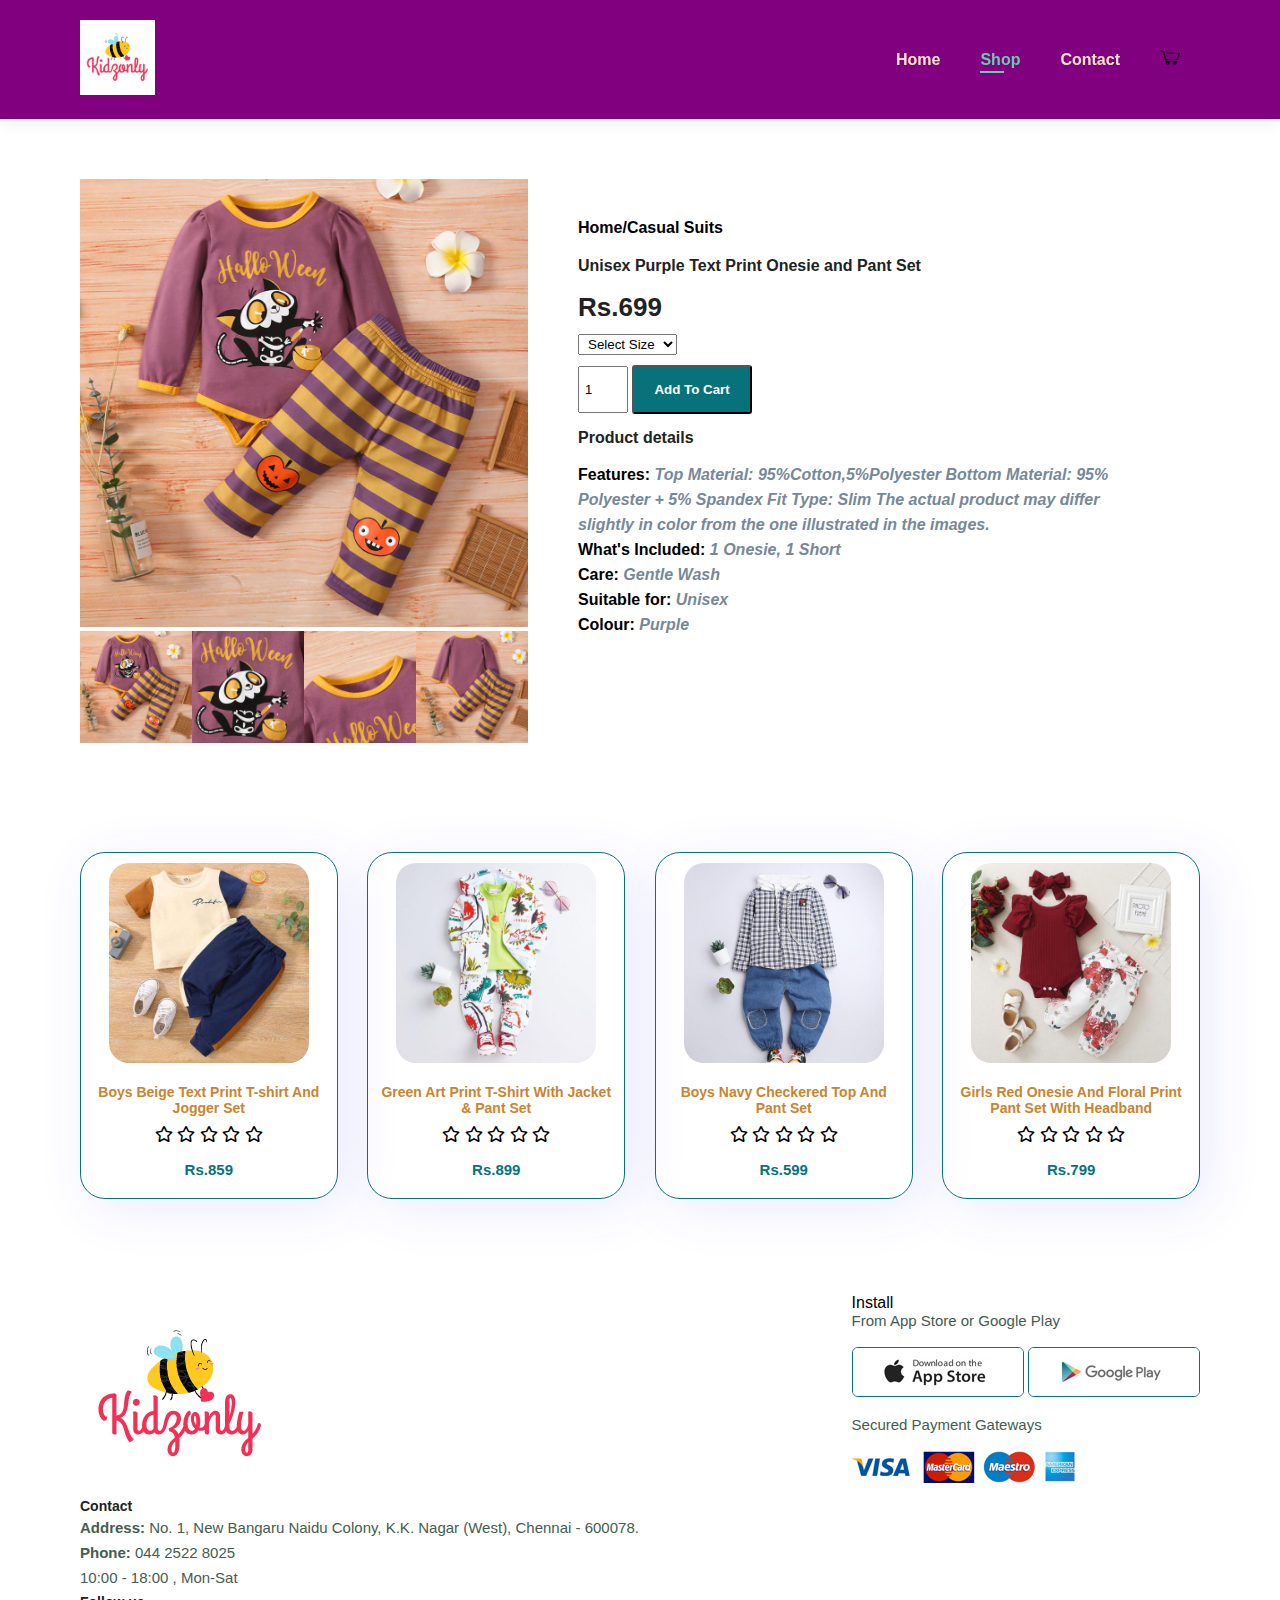
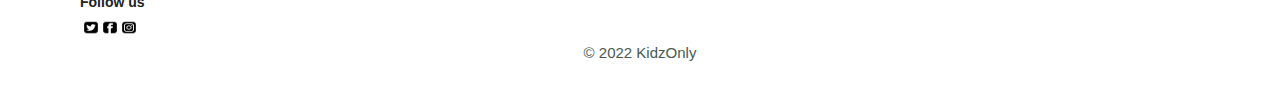
<file: seven.html>
<!DOCTYPE html>
<html lang="en">
<head>
    <meta charset="UTF-8">
    <meta http-equiv="X-UA-Compatible" content="IE=edge">
    <meta name="viewport" content="width=device-width, initial-scale=1.0">
    <title>KidzOnly</title>
    <link rel="stylesheet" href="https://pro.fontawesome.com/releases/v5.10.0/css/all.css">
    <link rel = "icon" href = "img/Logo.png">
    <link rel="stylesheet" href="style.css">
</head>
<body>
    <section id="header">
    <a href="#"><img src="img/Logo.png" class="logo" alt="logo" widht="80px" height="75px"></a>
        <div>
            <ul id="navbar">
                <li><a href="index.html">Home</a></li>
                <li><a class="active" href="shop.html">Shop</a></li>
             <!-- <li><a href="about.html">About</a></li> -->
                <li><a href="contact.html">Contact</a></li>
                <li><a href="cart.html"><img src = "img/cart.png" width="20px" height="15px"></a></li>
            </ul>
        </div>
    </section>
    <section id="prodetails" class="section-p1">
        <div class="single-pro-image">
            <img src="img/pro/Shop Online Unisex Purple Text Print Onesie and_yyt/1.jpg" width="100%" id="MainImg" alt="">
            <div class="small-img-group">
                <div class="small-img-col">
                    <img src="img/pro/Shop Online Unisex Purple Text Print Onesie and_yyt/1.jpg" width="100%" class="small-img" alt="">   
                </div>
                <div class="small-img-col">
                    <img src="img/pro/Shop Online Unisex Purple Text Print Onesie and_yyt/2.jpg" width="100%" class="small-img" alt="">   
                </div>
                <div class="small-img-col">
                    <img src="img/pro/Shop Online Unisex Purple Text Print Onesie and_yyt/3.jpg" width="100%" class="small-img" alt="">   
                </div>
                <div class="small-img-col">
                    <img src="img/pro/Shop Online Unisex Purple Text Print Onesie and_yyt/4.jpg" width="100%" class="small-img" alt="">   
                </div>
            </div>
        </div>
            
        <div class="single-pro-details">
        <h6> Home/Casual Suits </h6>
        <h4> Unisex Purple Text Print Onesie and Pant Set </h4>
        <h2>Rs.699</h2>
        <select>
            <option>Select Size</option>
            <option>0-1 Year</option>
            <option>1-2 Year</option>
            <option>2-3 Year</option>
            <option>3-4 Year</option>
            <option>4-5 Year</option>
        </select>
        <input type="number" value="1">
        <button class="normal"> Add To Cart</button>
        <h4> Product details</h4>
        <span><h6><b>Features: </b>
            <i>Top Material: 95%Cotton,5%Polyester
                Bottom Material: 95% Polyester + 5% Spandex
                Fit Type: Slim
                The actual product may differ slightly in color from the one illustrated in the images.</i>
        <br>   
            <b>What's Included:</b>
           <i> 1 Onesie, 1 Short </i>
        <br>
        
            <b>Care:</b>
           <i> Gentle Wash </i>
        <br>
        
            <b>Suitable for:</b>
           <i> Unisex </i>
        <br>
        
            <b>Colour:</b>
           <i> Purple </i>
        <br> 
    <br>
    </h6>
        </span>
        </div>   
        </section>     
    

        <section id="product1" class="section-p1" >
    
            <div class="pro-container">
                <div class="pro">
                    <img src="img/pro/22.jpg" alt="">
                    <div class="des">
                <!--    <span>adidas</span> -->
                        <h5> Boys Beige Text Print T-shirt And Jogger Set </h5>
                        <div class="star">
                            <i class="far fa-star"> </i>
                            <i class="far fa-star"> </i>
                            <i class="far fa-star"> </i>
                            <i class="far fa-star"> </i>
                            <i class="far fa-star"> </i>
                        </div>
                        <h4> Rs.859 </h4>
                    </div>
                    <!-- <a href="#"><img src = "img/cart.png" width="0px" height="1px"></a> -->
                </div>
                <div class="pro">
                    <img src="img/pro/1.jpg" alt="">
                    <div class="des">
                <!--    <span>adidas</span> -->
                        <h5> Green Art Print T-Shirt With Jacket & Pant Set </h5>
                        <div class="star">
                            <i class="far fa-star"> </i>
                            <i class="far fa-star"> </i>
                            <i class="far fa-star"> </i>
                            <i class="far fa-star"> </i>
                            <i class="far fa-star"> </i>
                        </div>
                        <h4> Rs.899 </h4>
                    </div>
                    <!-- <a href="#"><img src = "img/cart.png" width="0px" height="1px"></a> -->
                </div>
                
                <div class="pro">
                    <img src="img/pro/3.jpg" alt="">
                    <div class="des">
                <!--    <span>adidas</span> -->
                        <h5> Boys Navy Checkered Top And Pant Set </h5>
                        <div class="star">
                            <i class="far fa-star"> </i>
                            <i class="far fa-star"> </i>
                            <i class="far fa-star"> </i>
                            <i class="far fa-star"> </i>
                            <i class="far fa-star"> </i>
                        </div>
                        <h4> Rs.599 </h4>
                    </div>
                    <!-- <a href="#"><img src = "img/cart.png" width="0px" height="1px"></a> -->
                </div>
                <div class="pro">
                    <img src="img/pro/4.jpg" alt="">
                    <div class="des">
                <!--    <span>adidas</span> -->
                        <h5> Girls Red Onesie And Floral Print Pant Set With Headband </h5>
                        <div class="star">
                            <i class="far fa-star"> </i>
                            <i class="far fa-star"> </i>
                            <i class="far fa-star"> </i>
                            <i class="far fa-star"> </i>
                            <i class="far fa-star"> </i>
                        </div>
                        <h4> Rs.799 </h4>
                    </div>
                    <!-- <a href="#"><img src = "img/cart.png" width="0px" height="1px"></a> -->
                </div>
      
    </div>
    </section>

<!---<section id="pagination" class="section-p1">
    <a href="#">1</a>
    <a href="#">2</a>
    <a href="#">3</a>
</section>-->


<footer class="section-p1" >
    <div class="col">
        <img src="img/Logo.png" alt="">
        <h4> Contact</h4>
        <p><strong>Address: </strong> No. 1, New Bangaru Naidu Colony, K.K. Nagar (West), Chennai - 600078. </p>
        <p><strong>Phone: </strong> 044 2522 8025 </p>
        <p><strong></strong> 10:00 - 18:00 , Mon-Sat </p>
        <div class="follow">
            <h4>Follow us</h4>
        <img src="img/follow.jpg" height="25px" width="60px">
        </div>
    </div>
    <div class="install";
        <h4> Install </h4>
         <p>From App Store or Google Play</p>
         <div class="row">
            <img src="img/pay/app.jpg">
            <img src="img/pay/play.jpg">
         </div>
         <p> Secured Payment Gateways </p>
         <img src="img/pay/pay.png">
        </div>

        <div class="copyright">
            <p> © 2022 KidzOnly </p>
        </div>
        
</footer>

<script>
const mainImg = document.getElementById('MainImg');
const smalling = document.querySelectorAll('.small-img');

smalling.forEach((small) =>{
    small.addEventListener('click', ()=>{
        mainImg.src = small.src
    })
})

// Enters to Sproduct page by clicking any product
const allProduct = document.querySelectorAll('#product1 .pro-container .pro')
console.log(allProduct);

allProduct.forEach(product =>{
    product.addEventListener('click', ()=>{
        window.location.href = 'sproduct.html'
    })
})

</script>
    
<script src="script.js"></script>

    
</body>
</html>
</file>
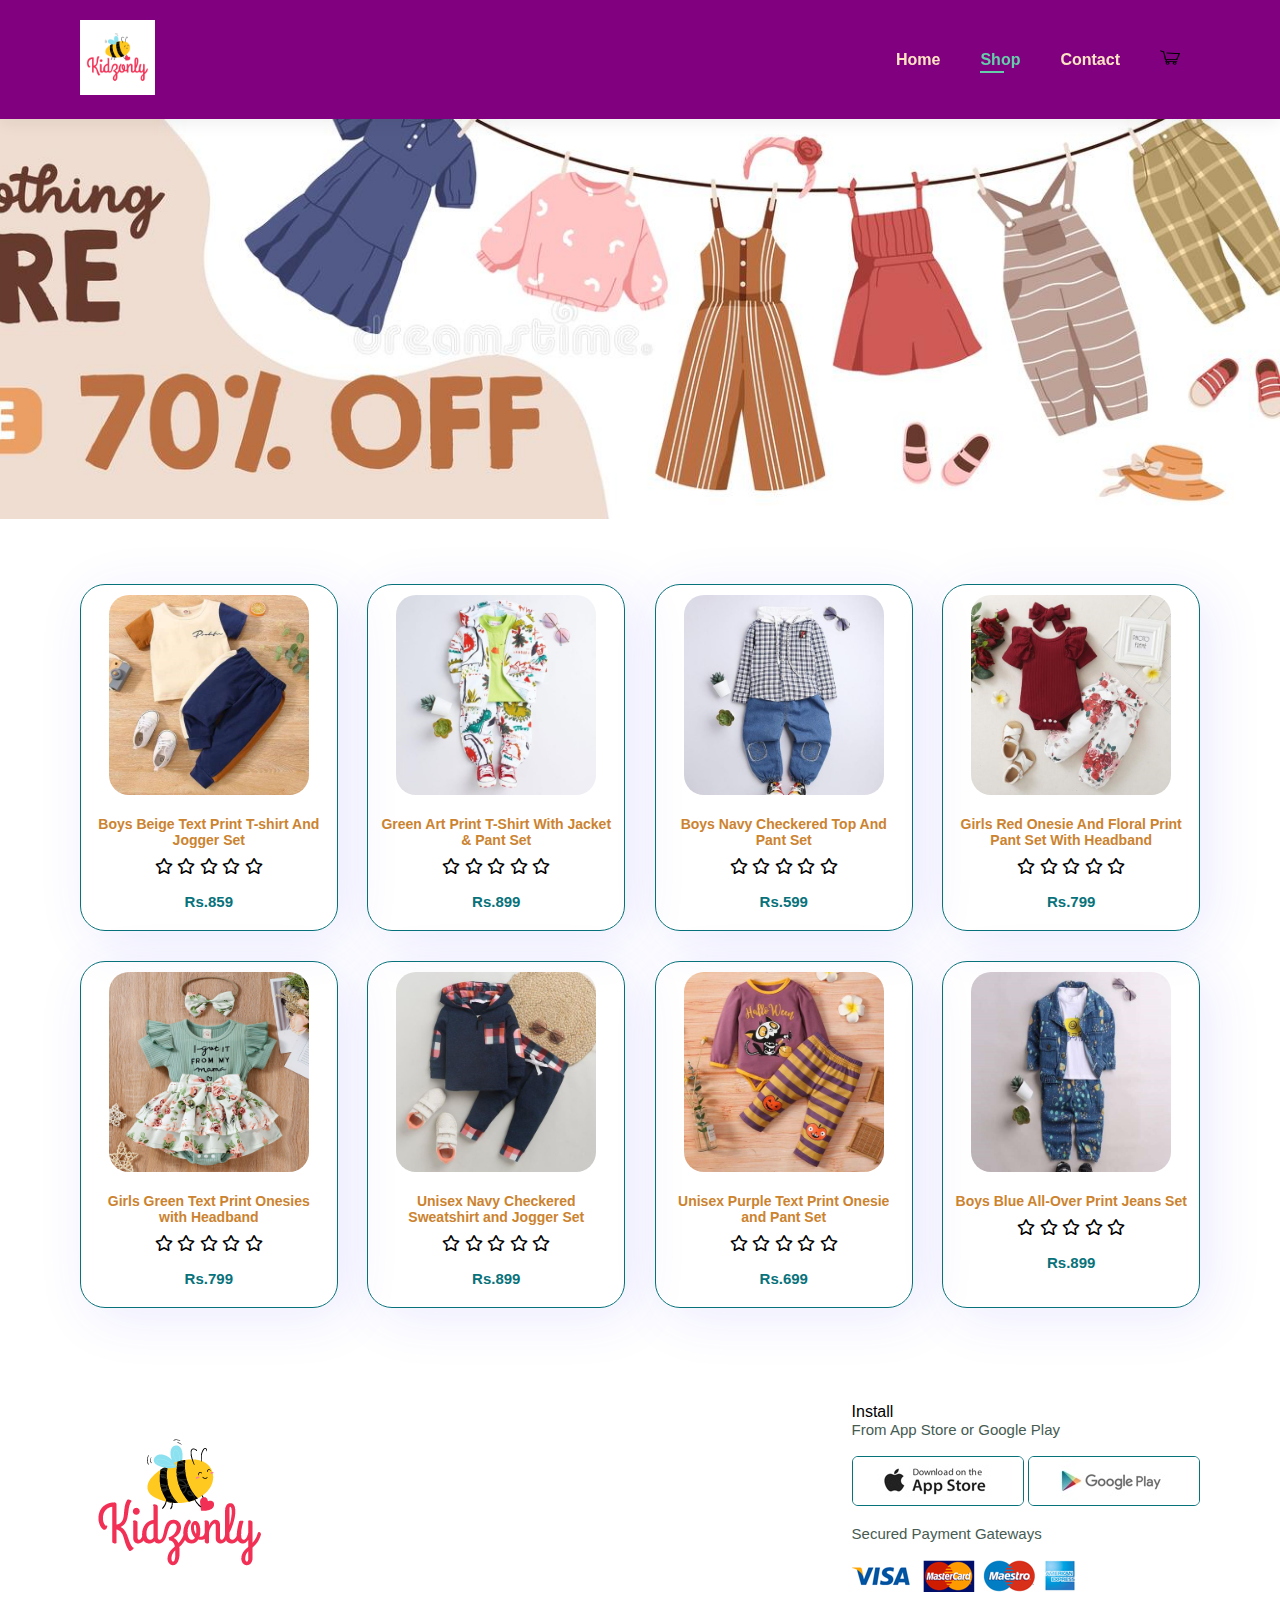
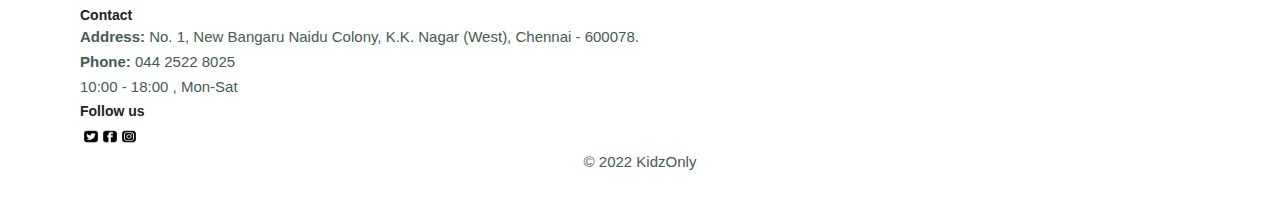
<file: shop.html>
<!DOCTYPE html>
<html lang="en">
<head>
    <meta charset="UTF-8">
    <meta http-equiv="X-UA-Compatible" content="IE=edge">
    <meta name="viewport" content="width=device-width, initial-scale=1.0">
    <title>KidzOnly</title>
    <link rel="stylesheet" href="https://pro.fontawesome.com/releases/v5.10.0/css/all.css">
    <link rel = "icon" href = "img/Logo.png">
    <link rel="stylesheet" href="style.css">
</head>
<body>
    <section id="header">
    <a href="#"><img src="img/Logo.png" class="logo" alt="logo" widht="80px" height="75px"></a>
        <div>
            <ul id="navbar">
                <li><a href="index.html">Home</a></li>
                <li><a class="active" href="shop.html">Shop</a></li>
                
                <li><a href="contact.html">Contact</a></li>
                <li><a href="cart.html"><img src = "img/cart.png" width="20px" height="15px"></a></li>

    

            </ul>
        </div>
    </section>
    <section id="page-header">
        <!---- <h2>#stayhome</h2>
        <p>Save more with coupons & upto 70% off!</p>---->
       
    </section>



<section id="product12" class="section-p1" >
    
    <div class="pro-container">
        <div class="pro" onclick="window.location.href='sproduct.html';">
            <img src="img/pro/22.jpg" alt="">
            <div class="des">
        <!--    <span>adidas</span> -->
                <h5> Boys Beige Text Print T-shirt And Jogger Set </h5>
                <div class="star">
                    <i class="far fa-star"> </i>
                    <i class="far fa-star"> </i>
                    <i class="far fa-star"> </i>
                    <i class="far fa-star"> </i>
                    <i class="far fa-star"> </i>
                </div>
                <h4> Rs.859 </h4>
            </div>
            <!-- <a href="#"><img src = "img/cart.png" width="0px" height="1px"></a> -->
        </div>
        <div class="pro" onclick="window.location.href='secproduct.html';">
            <img src="img/pro/1.jpg" alt="">
            <div class="des">
        <!--    <span>adidas</span> -->
                <h5> Green Art Print T-Shirt With Jacket & Pant Set </h5>
                <div class="star">
                    <i class="far fa-star"> </i>
                    <i class="far fa-star"> </i>
                    <i class="far fa-star"> </i>
                    <i class="far fa-star"> </i>
                    <i class="far fa-star"> </i>
                </div>
                <h4> Rs.899 </h4>
            </div>
            <!-- <a href="#"><img src = "img/cart.png" width="0px" height="1px"></a> -->
        </div>
        
        <div class="pro" onclick="window.location.href='thirdproduct.html';">
            <img src="img/pro/3.jpg" alt="">
            <div class="des">
        <!--    <span>adidas</span> -->
                <h5> Boys Navy Checkered Top And Pant Set </h5>
                <div class="star">
                    <i class="far fa-star"> </i>
                    <i class="far fa-star"> </i>
                    <i class="far fa-star"> </i>
                    <i class="far fa-star"> </i>
                    <i class="far fa-star"> </i>
                </div>
                <h4> Rs.599 </h4>
            </div>
            <!-- <a href="#"><img src = "img/cart.png" width="0px" height="1px"></a> -->
        </div>
        <div class="pro" onclick="window.location.href='forthproduct.html';">
            <img src="img/pro/4.jpg" alt="">
            <div class="des">
        <!--    <span>adidas</span> -->
                <h5> Girls Red Onesie And Floral Print Pant Set With Headband </h5>
                <div class="star">
                    <i class="far fa-star"> </i>
                    <i class="far fa-star"> </i>
                    <i class="far fa-star"> </i>
                    <i class="far fa-star"> </i>
                    <i class="far fa-star"> </i>
                </div>
                <h4> Rs.799 </h4>
            </div>
            <!-- <a href="#"><img src = "img/cart.png" width="0px" height="1px"></a> -->
        </div>
        <div class="pro" onclick="window.location.href='fifthproduct.html';">
            <img src="img/pro/Shop Online Girls Green Text Print Onesies with_yyt/1 (2).jpg" alt="">
            <div class="des">
        <!--    <span>adidas</span> -->
                <h5> Girls Green Text Print Onesies with Headband </h5>
                <div class="star">
                    <i class="far fa-star"> </i>
                    <i class="far fa-star"> </i>
                    <i class="far fa-star"> </i>
                    <i class="far fa-star"> </i>
                    <i class="far fa-star"> </i>
                </div>
                <h4> Rs.799 </h4>
            </div>
            <!-- <a href="#"><img src = "img/cart.png" width="0px" height="1px"></a> -->
        </div>
        <div class="pro" onclick="window.location.href='sixthproduct.html';">
            <img src="img/pro/6.jpg" alt="">
            <div class="des">
        <!--    <span>adidas</span> -->
                <h5> Unisex Navy Checkered Sweatshirt and Jogger Set </h5>
                <div class="star">
                    <i class="far fa-star"> </i>
                    <i class="far fa-star"> </i>
                    <i class="far fa-star"> </i>
                    <i class="far fa-star"> </i>
                    <i class="far fa-star"> </i>
                </div>
                <h4> Rs.899 </h4>
            </div>
            <!-- <a href="#"><img src = "img/cart.png" width="0px" height="1px"></a> -->
        </div>
        <div class="pro" onclick="window.location.href='seven.html';">
            <img src="img/pro/7.jpg" alt="">
            <div class="des">
        <!--    <span>adidas</span> -->
                <h5> Unisex Purple Text Print Onesie and Pant Set </h5>
                <div class="star">
                    <i class="far fa-star"> </i>
                    <i class="far fa-star"> </i>
                    <i class="far fa-star"> </i>
                    <i class="far fa-star"> </i>
                    <i class="far fa-star"> </i>
                </div>
                <h4> Rs.699 </h4>
            </div>
            <!-- <a href="#"><img src = "img/cart.png" width="0px" height="1px"></a> -->
        </div>
        <div class="pro" onclick="window.location.href='eightproduct.html';">
            <img src="img/pro/11.jpg" alt="">
            <div class="des">
        <!--    <span>adidas</span> -->
                <h5> Boys Blue All-Over Print Jeans Set </h5>
                <div class="star">
                    <i class="far fa-star"> </i>
                    <i class="far fa-star"> </i>
                    <i class="far fa-star"> </i>
                    <i class="far fa-star"> </i>
                    <i class="far fa-star"> </i>
                </div>
                <h4> Rs.899 </h4>
            </div>
            <!-- <a href="#"><img src = "img/cart.png" width="0px" height="1px"></a> -->
        </div>
      
    </div>
    </section>

<!--<section id="pagination" class="section-p1">
    <a href="#">1</a>
    <a href="#">2</a>
    <a href="#">3</a>


</section>-->


<footer class="section-p1" >
    <div class="col">
        <img src="img/Logo.png" alt="">
        <h4> Contact</h4>
        <p><strong>Address: </strong> No. 1, New Bangaru Naidu Colony, K.K. Nagar (West), Chennai - 600078. </p>
        <p><strong>Phone: </strong> 044 2522 8025 </p>
        <p><strong></strong> 10:00 - 18:00 , Mon-Sat </p>
        <div class="follow">
            <h4>Follow us</h4>
        <img src="img/follow.jpg" height="25px" width="60px">
        </div>
    </div>
    <div class="install";
        <h4> Install </h4>
         <p>From App Store or Google Play</p>
         <div class="row">
            <img src="img/pay/app.jpg">
            <img src="img/pay/play.jpg">
         </div>
         <p> Secured Payment Gateways </p>
         <img src="img/pay/pay.png">
        </div>

        <div class="copyright">
            <p> © 2022 KidzOnly </p>
        </div>
        
</footer>

<script src="script.js"></script>

    
</body>
</html>
</file>
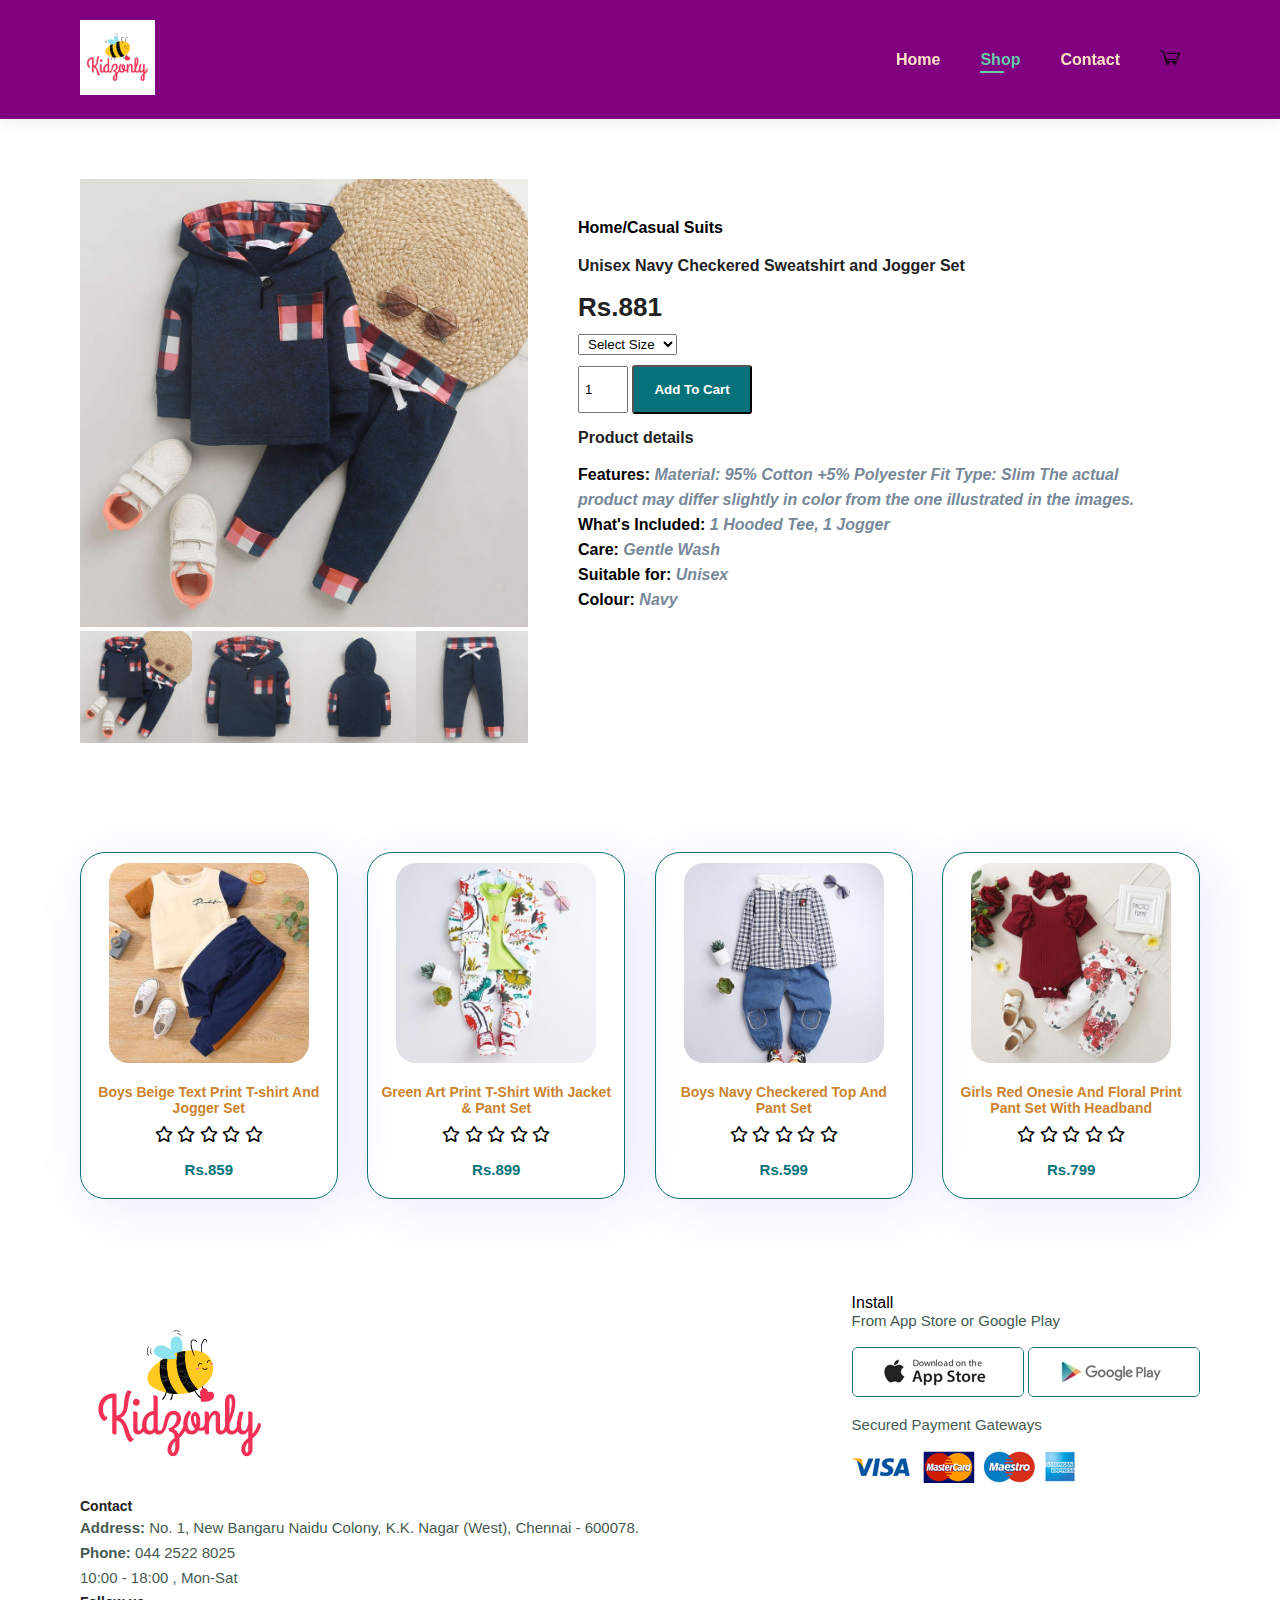
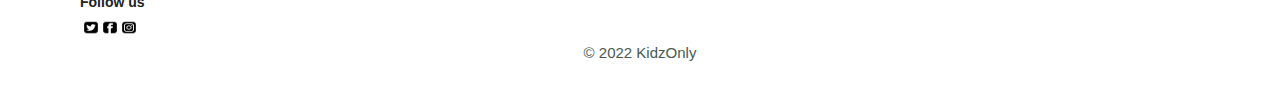
<file: sixthproduct.html>
<!DOCTYPE html>
<html lang="en">
<head>
    <meta charset="UTF-8">
    <meta http-equiv="X-UA-Compatible" content="IE=edge">
    <meta name="viewport" content="width=device-width, initial-scale=1.0">
    <title>KidzOnly</title>
    <link rel="stylesheet" href="https://pro.fontawesome.com/releases/v5.10.0/css/all.css">
    <link rel = "icon" href = "img/Logo.png">
    <link rel="stylesheet" href="style.css">
</head>
<body>
    <section id="header">
    <a href="#"><img src="img/Logo.png" class="logo" alt="logo" widht="80px" height="75px"></a>
        <div>
            <ul id="navbar">
                <li><a href="index.html">Home</a></li>
                <li><a class="active" href="shop.html">Shop</a></li>
             <!-- <li><a href="about.html">About</a></li> -->
                <li><a href="contact.html">Contact</a></li>
                <li><a href="cart.html"><img src = "img/cart.png" width="20px" height="15px"></a></li>
            </ul>
        </div>
    </section>
    <section id="prodetails" class="section-p1">
        <div class="single-pro-image">
        <img src="img/pro/Shop Online Unisex Navy Checkered Sweatshirt and Jo/1.jpg" width="100%" id="MainImg" alt="">
        <div class="small-img-group">
            <div class="small-img-col">
                <img src="img/pro/Shop Online Unisex Navy Checkered Sweatshirt and Jo/1.jpg" width="100%" class="small-img" alt="">   
            </div>
            <div class="small-img-col">
                <img src="img/pro/Shop Online Unisex Navy Checkered Sweatshirt and Jo/2.jpg" width="100%" class="small-img" alt="">   
            </div>
            <div class="small-img-col">
                <img src="img/pro/Shop Online Unisex Navy Checkered Sweatshirt and Jo/3.jpg" width="100%" class="small-img" alt="">   
            </div>
            <div class="small-img-col">
                <img src="img/pro/Shop Online Unisex Navy Checkered Sweatshirt and Jo/4.jpg" width="100%" class="small-img" alt="">   
            </div>
        </div>
        </div>
        <div class="single-pro-details">
        <h6> Home/Casual Suits </h6>
        <h4> Unisex Navy Checkered Sweatshirt and Jogger Set </h4>
        <h2>Rs.881</h2>
        <select>
            <option>Select Size</option>
            <option>0-1 Year</option>
            <option>1-2 Year</option>
            <option>2-3 Year</option>
            <option>3-4 Year</option>
            <option>4-5 Year</option>
        </select>
        <input type="number" value="1">
        <button class="normal"> Add To Cart</button>
        <h4> Product details</h4>
        <span><h6><b>Features: </b>
            <i>Material: 95% Cotton +5% Polyester
                Fit Type: Slim
                The actual product may differ slightly in color from the one illustrated in the images.</i>
        <br>   
            <b>What's Included:</b>
           <i> 1 Hooded Tee, 1 Jogger </i>
        <br>
        
            <b>Care:</b>
           <i> Gentle Wash </i>
        <br>
        
            <b>Suitable for:</b>
           <i> Unisex </i>
        <br>
        
            <b>Colour:</b>
           <i> Navy </i>
        <br> 
    <br>
    </h6>
        </span>
        </div>   
        </section>


    <section id="product1" class="section-p1" >

        <div class="pro-container">
            <div class="pro">
                <img src="img/pro/22.jpg" alt="">
                <div class="des">
            <!--    <span>adidas</span> -->
                    <h5> Boys Beige Text Print T-shirt And Jogger Set </h5>
                    <div class="star">
                        <i class="far fa-star"> </i>
                        <i class="far fa-star"> </i>
                        <i class="far fa-star"> </i>
                        <i class="far fa-star"> </i>
                        <i class="far fa-star"> </i>
                    </div>
                    <h4> Rs.859 </h4>
                </div>
                <!-- <a href="#"><img src = "img/cart.png" width="0px" height="1px"></a> -->
            </div>
            <div class="pro">
                <img src="img/pro/1.jpg" alt="">
                <div class="des">
            <!--    <span>adidas</span> -->
                    <h5> Green Art Print T-Shirt With Jacket & Pant Set </h5>
                    <div class="star">
                        <i class="far fa-star"> </i>
                        <i class="far fa-star"> </i>
                        <i class="far fa-star"> </i>
                        <i class="far fa-star"> </i>
                        <i class="far fa-star"> </i>
                    </div>
                    <h4> Rs.899 </h4>
                </div>
                <!-- <a href="#"><img src = "img/cart.png" width="0px" height="1px"></a> -->
            </div>
            
            <div class="pro">
                <img src="img/pro/3.jpg" alt="">
                <div class="des">
            <!--    <span>adidas</span> -->
                    <h5> Boys Navy Checkered Top And Pant Set </h5>
                    <div class="star">
                        <i class="far fa-star"> </i>
                        <i class="far fa-star"> </i>
                        <i class="far fa-star"> </i>
                        <i class="far fa-star"> </i>
                        <i class="far fa-star"> </i>
                    </div>
                    <h4> Rs.599 </h4>
                </div>
                <!-- <a href="#"><img src = "img/cart.png" width="0px" height="1px"></a> -->
            </div>
            <div class="pro">
                <img src="img/pro/4.jpg" alt="">
                <div class="des">
            <!--    <span>adidas</span> -->
                    <h5> Girls Red Onesie And Floral Print Pant Set With Headband </h5>
                    <div class="star">
                        <i class="far fa-star"> </i>
                        <i class="far fa-star"> </i>
                        <i class="far fa-star"> </i>
                        <i class="far fa-star"> </i>
                        <i class="far fa-star"> </i>
                    </div>
                    <h4> Rs.799 </h4>
                </div>
                <!-- <a href="#"><img src = "img/cart.png" width="0px" height="1px"></a> -->
            </div>
  
</div>
</section>

<!--<section id="pagination" class="section-p1">
<a href="#">1</a>
<a href="#">2</a>
<a href="#">3</a>


</section>--->


<footer class="section-p1" >
<div class="col">
    <img src="img/Logo.png" alt="">
    <h4> Contact</h4>
    <p><strong>Address: </strong> No. 1, New Bangaru Naidu Colony, K.K. Nagar (West), Chennai - 600078. </p>
    <p><strong>Phone: </strong> 044 2522 8025 </p>
    <p><strong></strong> 10:00 - 18:00 , Mon-Sat </p>
    <div class="follow">
        <h4>Follow us</h4>
    <img src="img/follow.jpg" height="25px" width="60px">
    </div>
</div>
<div class="install";
    <h4> Install </h4>
     <p>From App Store or Google Play</p>
     <div class="row">
        <img src="img/pay/app.jpg">
        <img src="img/pay/play.jpg">
     </div>
     <p> Secured Payment Gateways </p>
     <img src="img/pay/pay.png">
    </div>

    <div class="copyright">
        <p> © 2022 KidzOnly </p>
    </div>
    
</footer>

<script>
const mainImg = document.getElementById('MainImg');
const smalling = document.querySelectorAll('.small-img');

smalling.forEach((small) =>{
small.addEventListener('click', ()=>{
    mainImg.src = small.src
})
})

// Enters to Sproduct page by clicking any product
const allProduct = document.querySelectorAll('#product1 .pro-container .pro')
console.log(allProduct);

allProduct.forEach(product =>{
product.addEventListener('click', ()=>{
    window.location.href = 'sproduct.html'
})
})

</script>

<script src="script.js"></script>


</body>
</html>
</file>
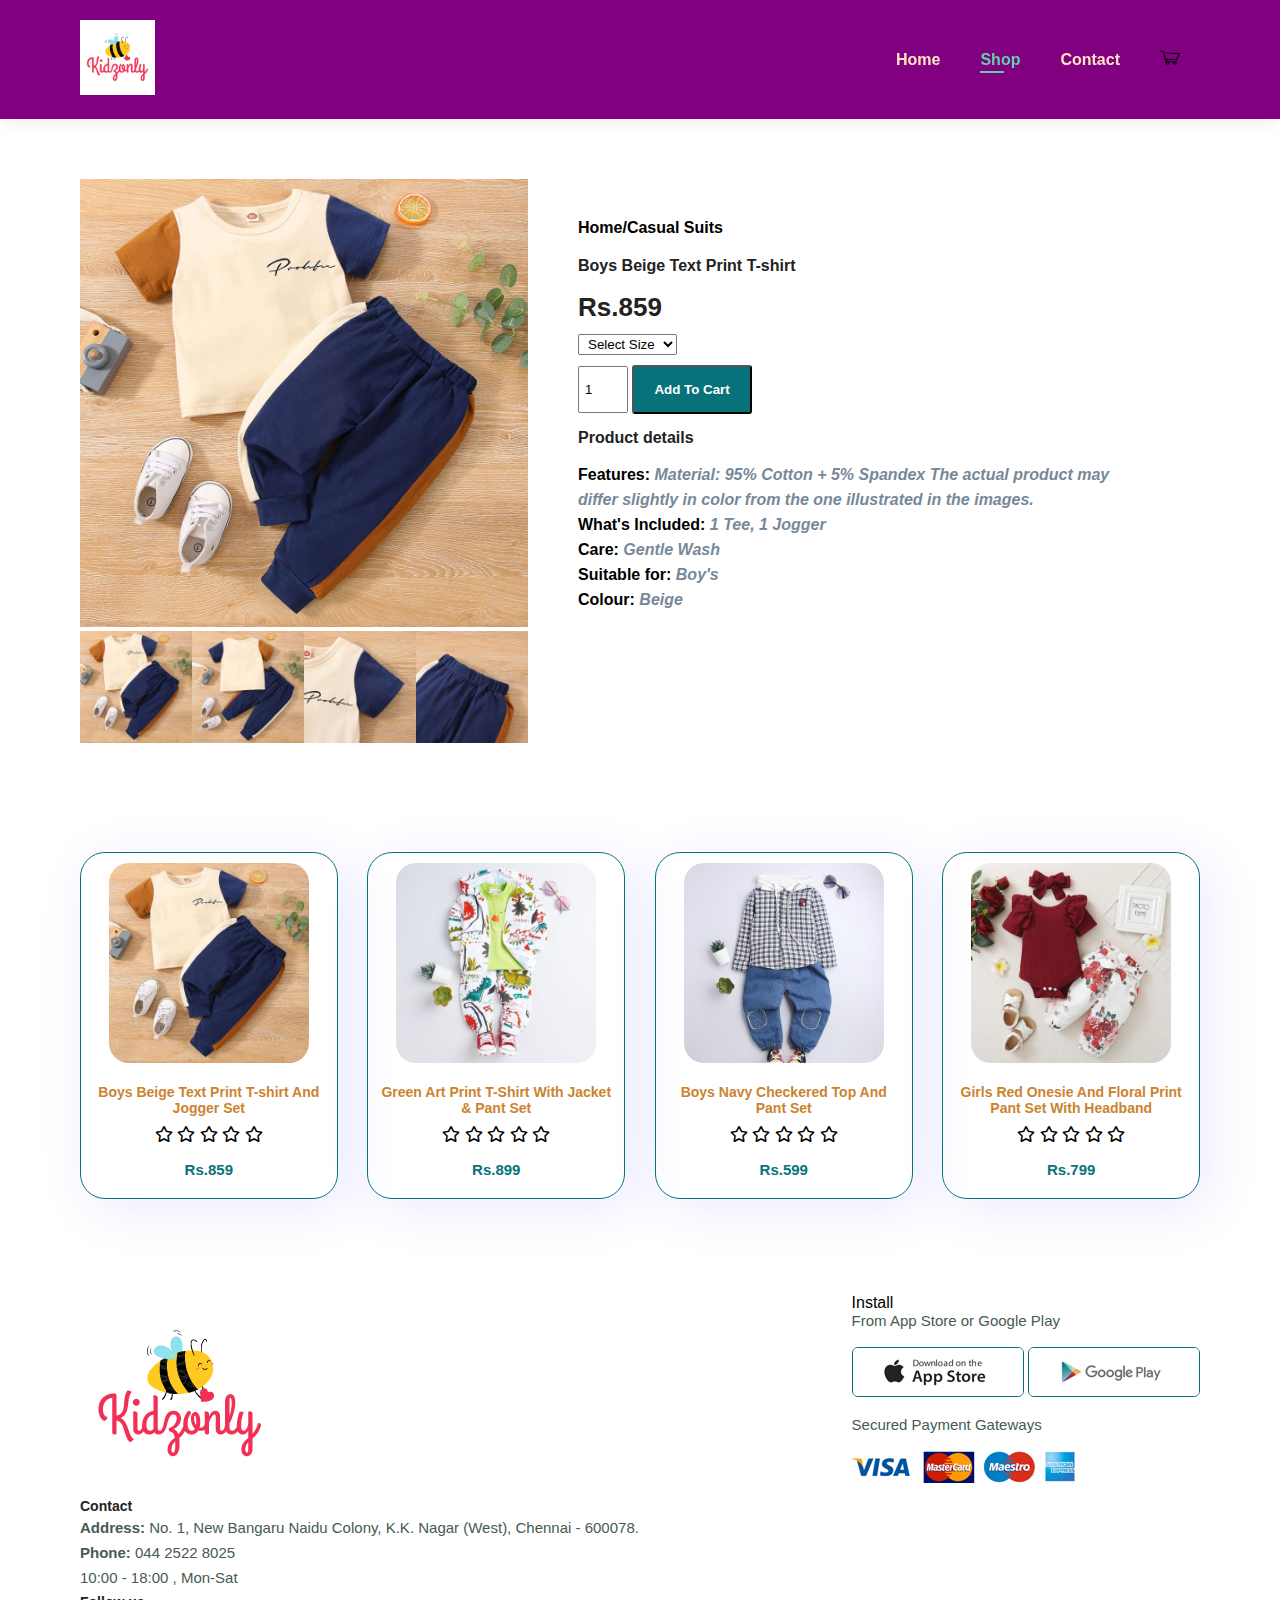
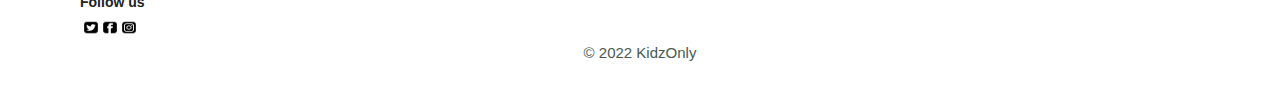
<file: sproduct.html>
<!DOCTYPE html>
<html lang="en">
<head>
    <meta charset="UTF-8">
    <meta http-equiv="X-UA-Compatible" content="IE=edge">
    <meta name="viewport" content="width=device-width, initial-scale=1.0">
    <title>KidzOnly</title>
    <link rel="stylesheet" href="https://pro.fontawesome.com/releases/v5.10.0/css/all.css">
    <link rel = "icon" href = "img/Logo.png">
    <link rel="stylesheet" href="style.css">
</head>
<body>
    <section id="header">
    <a href="#"><img src="img/Logo.png" class="logo" alt="logo" widht="80px" height="75px"></a>
        <div>
            <ul id="navbar">
                <li><a href="index.html">Home</a></li>
                <li><a class="active" href="shop.html">Shop</a></li>
             <!-- <li><a href="about.html">About</a></li> -->
                <li><a href="contact.html">Contact</a></li>
                <li><a href="cart.html"><img src = "img/cart.png" width="20px" height="15px"></a></li>
            </ul>
        </div>
    </section>
    <section id="prodetails" class="section-p1">
        <div class="single-pro-image">
            <img src="img/pro/Shop Online Boys Beige Text Print T-shirt And_yythk/1.jpg" width="100%" id="MainImg" alt="">
            <div class="small-img-group">
                <div class="small-img-col">
                    <img src="img/pro/Shop Online Boys Beige Text Print T-shirt And_yythk/1.jpg" width="100%" class="small-img" alt="">   
                </div>
                <div class="small-img-col">
                    <img src="img/pro/Shop Online Boys Beige Text Print T-shirt And_yythk/1 (2).jpg" width="100%" class="small-img" alt="">   
                </div>
                <div class="small-img-col">
                    <img src="img/pro/Shop Online Boys Beige Text Print T-shirt And_yythk/2.jpg" width="100%" class="small-img" alt="">   
                </div>
                <div class="small-img-col">
                    <img src="img/pro/Shop Online Boys Beige Text Print T-shirt And_yythk/4.jpg" width="100%" class="small-img" alt="">   
                </div>
            </div>
        </div>
            
        <div class="single-pro-details">
        <h6> Home/Casual Suits </h6>
        <h4> Boys Beige Text Print T-shirt </h4>
        <h2>Rs.859</h2>
        <select>
            <option>Select Size</option>
            <option>0-1 Year</option>
            <option>1-2 Year</option>
            <option>2-3 Year</option>
            <option>3-4 Year</option>
            <option>4-5 Year</option>
        </select>
        <input type="number" value="1">
        <button class="normal"> Add To Cart</button>
        <h4> Product details</h4>
        <span><h6><b>Features: </b>
            <i>Material: 95% Cotton + 5% Spandex
            The actual product may differ slightly in color from the one illustrated in the images.</i>
        <br>   
            <b>What's Included:</b>
           <i> 1 Tee, 1 Jogger </i>
        <br>
        
            <b>Care:</b>
           <i> Gentle Wash </i>
        <br>
        
            <b>Suitable for:</b>
           <i> Boy's </i>
        <br>
        
            <b>Colour:</b>
           <i> Beige </i>
        <br> 
    <br>
    </h6>
        </span>
        </div>   
        </section>     

        <!---<section id="prodetails" class="section-p1">
            <div class="single-pro-image">
            <img src="img/pro/Shop Online Green Art Print T-Shirt With Jacket_yyt/1.jpg" width="100%" id="MainImg" alt="">
            <div class="small-img-group">
                <div class="small-img-col">
                    <img src="img/pro/Shop Online Green Art Print T-Shirt With Jacket_yyt/1.jpg" width="100%" class="small-img" alt="">   
                </div>
                <div class="small-img-col">
                    <img src="img/pro/Shop Online Green Art Print T-Shirt With Jacket_yyt/2.jpg" width="100%" class="small-img" alt="">   
                </div>
                <div class="small-img-col">
                    <img src="img/pro/Shop Online Green Art Print T-Shirt With Jacket_yyt/3.jpg" width="100%" class="small-img" alt="">   
                </div>
                <div class="small-img-col">
                    <img src="img/pro/Shop Online Green Art Print T-Shirt With Jacket_yyt/4.jpg" width="100%" class="small-img" alt="">   
                </div>
                <div class="small-img-col">
                    <img src="img/pro/Shop Online Green Art Print T-Shirt With Jacket_yyt/5.jpg" width="100%" class="small-img" alt="">   
                </div>
            </div>>
                
            <div class="single-pro-details">
            <h6> Home/Casual Suits </h6>
            <h4> Boys Beige Text Print T-shirt </h4>
            <h2>Rs.599</h2>
            <select>
                <option>Select Size</option>
                <option>0-1 Year</option>
                <option>1-2 Year</option>
                <option>2-3 Year</option>
                <option>3-4 Year</option>
                <option>4-5 Year</option>
            </select>
            <input type="number" value="1">
            <button class="normal"> Add To Cart</button>
            <h4> Product details</h4>
            <span><h6><b>Features: </b>
                <i>Material: 95% Cotton + 5% Spandex
                The actual product may differ slightly in color from the one illustrated in the images.</i>
            <br>   
                <b>What's Included:</b>
               <i> 1 Tee, 1 Jogger </i>
            <br>
            
                <b>Care:</b>
               <i> Gentle Wash </i>
            <br>
            
                <b>Suitable for:</b>
               <i> Boy's </i>
            <br>
            
                <b>Colour:</b>
               <i> Beige </i>
            <br> 
        <br>
        </h6>
            </span>
            </div>   
            </section>     --->
    

        <section id="product1" class="section-p1" >
    
            <div class="pro-container">
                <div class="pro">
                    <img src="img/pro/22.jpg" alt="">
                    <div class="des">
                <!--    <span>adidas</span> -->
                        <h5> Boys Beige Text Print T-shirt And Jogger Set </h5>
                        <div class="star">
                            <i class="far fa-star"> </i>
                            <i class="far fa-star"> </i>
                            <i class="far fa-star"> </i>
                            <i class="far fa-star"> </i>
                            <i class="far fa-star"> </i>
                        </div>
                        <h4> Rs.859 </h4>
                    </div>
                    <!-- <a href="#"><img src = "img/cart.png" width="0px" height="1px"></a> -->
                </div>
                <div class="pro">
                    <img src="img/pro/1.jpg" alt="">
                    <div class="des">
                <!--    <span>adidas</span> -->
                        <h5> Green Art Print T-Shirt With Jacket & Pant Set </h5>
                        <div class="star">
                            <i class="far fa-star"> </i>
                            <i class="far fa-star"> </i>
                            <i class="far fa-star"> </i>
                            <i class="far fa-star"> </i>
                            <i class="far fa-star"> </i>
                        </div>
                        <h4> Rs.899 </h4>
                    </div>
                    <!-- <a href="#"><img src = "img/cart.png" width="0px" height="1px"></a> -->
                </div>
                
                <div class="pro">
                    <img src="img/pro/3.jpg" alt="">
                    <div class="des">
                <!--    <span>adidas</span> -->
                        <h5> Boys Navy Checkered Top And Pant Set </h5>
                        <div class="star">
                            <i class="far fa-star"> </i>
                            <i class="far fa-star"> </i>
                            <i class="far fa-star"> </i>
                            <i class="far fa-star"> </i>
                            <i class="far fa-star"> </i>
                        </div>
                        <h4> Rs.599 </h4>
                    </div>
                    <!-- <a href="#"><img src = "img/cart.png" width="0px" height="1px"></a> -->
                </div>
                <div class="pro">
                    <img src="img/pro/4.jpg" alt="">
                    <div class="des">
                <!--    <span>adidas</span> -->
                        <h5> Girls Red Onesie And Floral Print Pant Set With Headband </h5>
                        <div class="star">
                            <i class="far fa-star"> </i>
                            <i class="far fa-star"> </i>
                            <i class="far fa-star"> </i>
                            <i class="far fa-star"> </i>
                            <i class="far fa-star"> </i>
                        </div>
                        <h4> Rs.799 </h4>
                    </div>
                    <!-- <a href="#"><img src = "img/cart.png" width="0px" height="1px"></a> -->
                </div>
      
    </div>
    </section>

<!--<section id="pagination" class="section-p1">
    <a href="#">1</a>
    <a href="#">2</a>
    <a href="#">3</a>


</section>-->


<footer class="section-p1" >
    <div class="col">
        <img src="img/Logo.png" alt="">
        <h4> Contact</h4>
        <p><strong>Address: </strong> No. 1, New Bangaru Naidu Colony, K.K. Nagar (West), Chennai - 600078. </p>
        <p><strong>Phone: </strong> 044 2522 8025 </p>
        <p><strong></strong> 10:00 - 18:00 , Mon-Sat </p>
        <div class="follow">
            <h4>Follow us</h4>
        <img src="img/follow.jpg" height="25px" width="60px">
        </div>
    </div>
    <div class="install";
        <h4> Install </h4>
         <p>From App Store or Google Play</p>
         <div class="row">
            <img src="img/pay/app.jpg">
            <img src="img/pay/play.jpg">
         </div>
         <p> Secured Payment Gateways </p>
         <img src="img/pay/pay.png">
        </div>

        <div class="copyright">
            <p> © 2022 KidzOnly </p>
        </div>
        
</footer>

<script>
const mainImg = document.getElementById('MainImg');
const smalling = document.querySelectorAll('.small-img');

smalling.forEach((small) =>{
    small.addEventListener('click', ()=>{
        mainImg.src = small.src
    })
})

// Enters to Sproduct page by clicking any product
const allProduct = document.querySelectorAll('#product1 .pro-container .pro')
console.log(allProduct);

allProduct.forEach(product =>{
    product.addEventListener('click', ()=>{
        window.location.href = 'sproduct.html'
    })
})

</script>
    
<script src="script.js"></script>

    
</body>
</html>
</file>
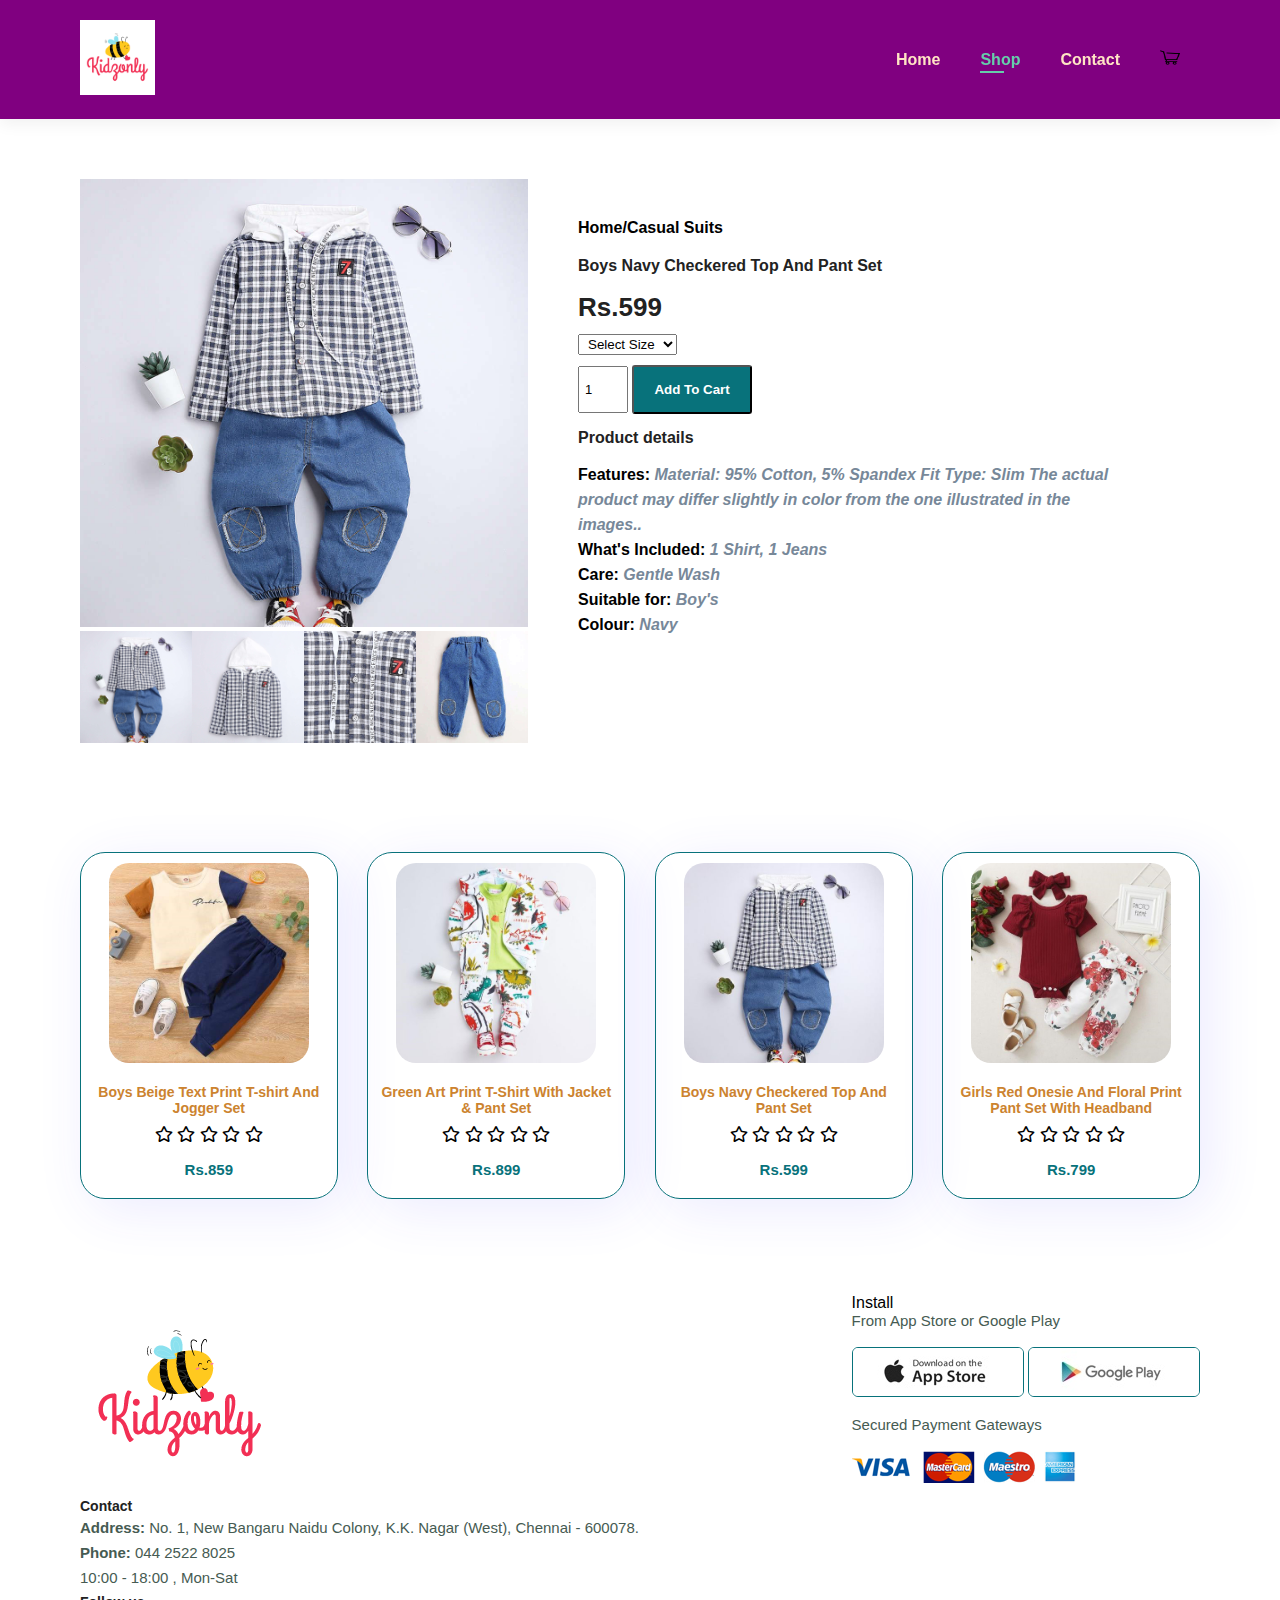
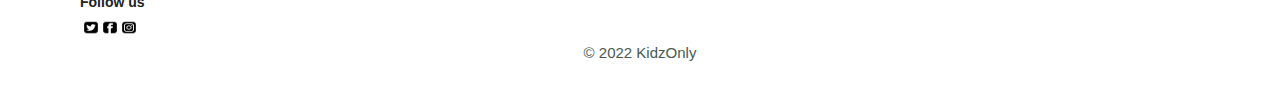
<file: thirdproduct.html>
<!DOCTYPE html>
<html lang="en">
<head>
    <meta charset="UTF-8">
    <meta http-equiv="X-UA-Compatible" content="IE=edge">
    <meta name="viewport" content="width=device-width, initial-scale=1.0">
    <title>KidzOnly</title>
    <link rel="stylesheet" href="https://pro.fontawesome.com/releases/v5.10.0/css/all.css">
    <link rel = "icon" href = "img/Logo.png">
    <link rel="stylesheet" href="style.css">
</head>
<body>
    <section id="header">
    <a href="#"><img src="img/Logo.png" class="logo" alt="logo" widht="80px" height="75px"></a>
        <div>
            <ul id="navbar">
                <li><a href="index.html">Home</a></li>
                <li><a class="active" href="shop.html">Shop</a></li>
             <!-- <li><a href="about.html">About</a></li> -->
                <li><a href="contact.html">Contact</a></li>
                <li><a href="cart.html"><img src = "img/cart.png" width="20px" height="15px"></a></li>
            </ul>
        </div>
    </section>
    <section id="prodetails" class="section-p1">
        <div class="single-pro-image">
        <img src="img/pro/Shop Online Boys Navy Checkered Top And Pant_yythkg/1.jpg" width="100%" id="MainImg" alt="">
        <div class="small-img-group">
            <div class="small-img-col">
                <img src="img/pro/Shop Online Boys Navy Checkered Top And Pant_yythkg/1.jpg" width="100%" class="small-img" alt="">   
            </div>
            <div class="small-img-col">
                <img src="img/pro/Shop Online Boys Navy Checkered Top And Pant_yythkg/2.jpg" width="100%" class="small-img" alt="">   
            </div>
            <div class="small-img-col">
                <img src="img/pro/Shop Online Boys Navy Checkered Top And Pant_yythkg/3.jpg" width="100%" class="small-img" alt="">   
            </div>
            <div class="small-img-col">
                <img src="img/pro/Shop Online Boys Navy Checkered Top And Pant_yythkg/4.jpg" width="100%" class="small-img" alt="">   
            </div>
        </div>
        </div>
        <div class="single-pro-details">
        <h6> Home/Casual Suits </h6>
        <h4> Boys Navy Checkered Top And Pant Set </h4>
        <h2>Rs.599 </h2>
        <select>
            <option>Select Size</option>
            <option>0-1 Year</option>
            <option>1-2 Year</option>
            <option>2-3 Year</option>
            <option>3-4 Year</option>
            <option>4-5 Year</option>
        </select>
        <input type="number" value="1">
        <button class="normal"> Add To Cart</button>
        <h4> Product details</h4>
        <span><h6><b>Features: </b>
            <i>Material: 95% Cotton, 5% Spandex
                Fit Type: Slim
                The actual product may differ slightly in color from the one illustrated in the images..</i>
        <br>   
            <b>What's Included:</b>
           <i> 1 Shirt, 1 Jeans </i>
        <br>
        
            <b>Care:</b>
           <i> Gentle Wash </i>
        <br>
        
            <b>Suitable for:</b>
           <i> Boy's </i>
        <br>
        
            <b>Colour:</b>
           <i> Navy</i>
        <br> 
    <br>
    </h6>
        </span>
        </div>   
        </section>


    <section id="product1" class="section-p1" >

        <div class="pro-container">
            <div class="pro">
                <img src="img/pro/22.jpg" alt="">
                <div class="des">
            <!--    <span>adidas</span> -->
                    <h5> Boys Beige Text Print T-shirt And Jogger Set </h5>
                    <div class="star">
                        <i class="far fa-star"> </i>
                        <i class="far fa-star"> </i>
                        <i class="far fa-star"> </i>
                        <i class="far fa-star"> </i>
                        <i class="far fa-star"> </i>
                    </div>
                    <h4> Rs.859 </h4>
                </div>
                <!-- <a href="#"><img src = "img/cart.png" width="0px" height="1px"></a> -->
            </div>
            <div class="pro">
                <img src="img/pro/1.jpg" alt="">
                <div class="des">
            <!--    <span>adidas</span> -->
                    <h5> Green Art Print T-Shirt With Jacket & Pant Set </h5>
                    <div class="star">
                        <i class="far fa-star"> </i>
                        <i class="far fa-star"> </i>
                        <i class="far fa-star"> </i>
                        <i class="far fa-star"> </i>
                        <i class="far fa-star"> </i>
                    </div>
                    <h4> Rs.899 </h4>
                </div>
                <!-- <a href="#"><img src = "img/cart.png" width="0px" height="1px"></a> -->
            </div>
            
            <div class="pro">
                <img src="img/pro/3.jpg" alt="">
                <div class="des">
            <!--    <span>adidas</span> -->
                    <h5> Boys Navy Checkered Top And Pant Set </h5>
                    <div class="star">
                        <i class="far fa-star"> </i>
                        <i class="far fa-star"> </i>
                        <i class="far fa-star"> </i>
                        <i class="far fa-star"> </i>
                        <i class="far fa-star"> </i>
                    </div>
                    <h4> Rs.599 </h4>
                </div>
                <!-- <a href="#"><img src = "img/cart.png" width="0px" height="1px"></a> -->
            </div>
            <div class="pro">
                <img src="img/pro/4.jpg" alt="">
                <div class="des">
            <!--    <span>adidas</span> -->
                    <h5> Girls Red Onesie And Floral Print Pant Set With Headband </h5>
                    <div class="star">
                        <i class="far fa-star"> </i>
                        <i class="far fa-star"> </i>
                        <i class="far fa-star"> </i>
                        <i class="far fa-star"> </i>
                        <i class="far fa-star"> </i>
                    </div>
                    <h4> Rs.799 </h4>
                </div>
                <!-- <a href="#"><img src = "img/cart.png" width="0px" height="1px"></a> -->
            </div>
  
</div>
</section>



<footer class="section-p1" >
<div class="col">
    <img src="img/Logo.png" alt="">
    <h4> Contact</h4>
    <p><strong>Address: </strong> No. 1, New Bangaru Naidu Colony, K.K. Nagar (West), Chennai - 600078. </p>
    <p><strong>Phone: </strong> 044 2522 8025 </p>
    <p><strong></strong> 10:00 - 18:00 , Mon-Sat </p>
    <div class="follow">
        <h4>Follow us</h4>
    <img src="img/follow.jpg" height="25px" width="60px">
    </div>
</div>
<div class="install";
    <h4> Install </h4>
     <p>From App Store or Google Play</p>
     <div class="row">
        <img src="img/pay/app.jpg">
        <img src="img/pay/play.jpg">
     </div>
     <p> Secured Payment Gateways </p>
     <img src="img/pay/pay.png">
    </div>

    <div class="copyright">
        <p> © 2022 KidzOnly </p>
    </div>
    
</footer>

<script>
const mainImg = document.getElementById('MainImg');
const smalling = document.querySelectorAll('.small-img');

smalling.forEach((small) =>{
small.addEventListener('click', ()=>{
    mainImg.src = small.src
})
})

// Enters to Sproduct page by clicking any product
const allProduct = document.querySelectorAll('#product1 .pro-container .pro')
console.log(allProduct);

allProduct.forEach(product =>{
product.addEventListener('click', ()=>{
    window.location.href = 'sproduct.html'
})
})

</script>

<script src="script.js"></script>


</body>
</html>
</file>
<file: style.css>
@import url(https://fonts.google.com/);
* {
    margin: 0;
    padding: 0;
    box-sizing:border-box;
    font-family:'Trebuchet MS',sans-serif;
}
h1 {

    font-size: 50px;
    line-height: 64px;
    color: #222;
}

h2 {

    font-size: 46px;
    line-height: 54px;
    color: #222;
}
h4 {
    font-size: 12px;
    color:#222;

}
h6 {
    font-weight: 700;
    font-size: 12px;

}
p {
    font-size: 16px;
    color: #465b52;
}
.section-p1{
padding: 40px 80px;

}
.section-m1{
    margin: 40px 0;    
}

body{
    width: 100%;
}

#header {
    display:flex;
    align-items: center;
    justify-content:space-between;
    padding: 20px 80px;
    background-color:purple;
    box-shadow: 0 5px 15px rgb(0,0,0,0.06);
    z-index:999;
    position:sticky;
    top:0;
    left:0;


}
#navbar {
    display:flex;
    align-items: center;
    justify-content:center;
}
#navbar li{
    list-style: none;
    padding: 0 20px;
    position:relative;
    
}
#navbar li a{
    text-decoration: none;
    font-size:16px;
    font-weight: 600;
    color:bisque;
    transition: 0.3S ease;
}
#navbar li a:hover,
#navbar li a.active{
    color:mediumaquamarine;
}

#navbar li a.active::after,
#navbar li a:hover::after{
    content:"";
    width:30%;
    height:2px;
    background-color: mediumaquamarine;
    position: absolute;
    bottom: -4px;
    left: 20px;
}
#hero{
    background-image: url("img/banner\ f.jpg");
    height: 80vh;
    width: 100%;
    background-size:cover;
    background-position: top 25% right 0;
    padding: 0 50px;
    display: flex;
    flex-direction: column; 
    align-items:baseline;
    justify-content: center;
    background-repeat: no-repeat;
    cursor:pointer;
    font-weight: 700;
    font-size:15px;
}
#feature{
    display: flex;
    align-items: center;
    justify-content: space-between;
    flex-wrap: wrap;
}

#feature .fe-box{
    width: 180px;
    text-align:center;
    padding:25px 15px;
    box-shadow:20px 20px 34px rgba(0,0,0,0.03);
    border:1px solid #cce7d0;
    border-radius:4px;
    margin: 15px 0;
} 
#feature .fe-box:hover {
    box-shadow:10px 10px 54px rgba(70,62,255,0.1);
}
#feature .fe-box h6 {
    padding: 9px 8px 6px 8px;
    line-height: 1;
    border-radius: 4px; 
    color: #088178;
    background-color: #f1c9d2;
}
#feature .fe-box:nth-child(2) h6{
    background-color: #9ce88c;
}
#feature .fe-box:nth-child(3) h6{
    background-color: #f1b56a;
}
#feature .fe-box:nth-child(4) h6{
    background-color: #ecf790;
}
#feature .fe-box:nth-child(5) h6{
    background-color: #492540;
}
#feature .fe-box:nth-child(6) h6{
    background-color: #7dd5e7;
}

#product1
{
    text-align: center;
}

#product1 .pro-container{
    display: flex;
    justify-content: space-between;
    padding-top: 10px;
    flex-wrap: wrap;
}

#product1 .pro
{
    width:23%;
    min-width: 150px;
    padding:10px 12px;
    border: 1px solid #08727b;
    border-radius: 25px;
    cursor: pointer;
    box-shadow:10px 10px 54px rgba(70,62,255,0.1);
    margin:15px 0;
    transition: 0.2s ease;
    position:relative;
}
/*#product1 .pro:hover
{
    box-shadow:10px 10px 54px rgba(98, 95, 169, 0.6);
}*/
#product1 .pro img{
    width:200px;
    border-radius: 20px;
}
#product1 .pro .des{
    text-align: start;
    padding: 10px 0;
}
#product1 .pro .des .star{
    text-align:center;
    padding: 10px 0;
}
#product1 .pro .des h5{
    padding-top: 7px;
    color: #cc832f;
    font-size: 14px;
    text-align: center;
}
#product1 .pro .des h4{
    padding-top: 7px;
    font-size: 15px;
    font-weight: 700px;
    color:#08727b;
    text-align: center;

}
#product12
{
    text-align: center;
}

#product12 .pro-container{
    display: flex;
    justify-content: space-between;
    padding-top: 10px;
    flex-wrap: wrap;
}

#product12 .pro
{
    width:23%;
    min-width: 150px;
    padding:10px 12px;
    border: 1px solid #08727b;
    border-radius: 25px;
    cursor: pointer;
    box-shadow:10px 10px 54px rgba(70,62,255,0.1);
    margin:15px 0;
    transition: 0.2s ease;
    position:relative;
}
#product12 .pro:hover
{
    box-shadow:10px 10px 54px rgba(98, 95, 169, 0.6);
}
#product12 .pro img{
    width:200px;
    border-radius: 20px;
}
#product12 .pro .des{
    text-align: start;
    padding: 10px 0;
}
#product12 .pro .des .star{
    text-align:center;
    padding: 10px 0;
}
#product12 .pro .des h5{
    padding-top: 7px;
    color: #cc832f;
    font-size: 14px;
    text-align: center;
}
#product12 .pro .des h4{
    padding-top: 7px;
    font-size: 15px;
    font-weight: 700px;
    color:#08727b;
    text-align: center;

}
footer{
    display:flex;
    flex-wrap: wrap;
    justify-content: space-between;
}


footer .install .row img{
    border: 1px solid #08727b;
    border-radius: 6px;

}

footer .install img{
    margin: 10px 0 15px 0;
}

footer .copyright{
    width: 100%;
    text-align:center;
}

 footer .logo{
    margin-bottom: 15px;
 }

 footer h4{
    font-size: 14px;
    padding-bottom: 5px;
 }

 footer p{
    font-size: 15px;
    margin:0 0 8px 0;
 }

 /* shop page*/

 #page-header{
    background-image: url("img/Banners/Banner\ 1.jpg");
    width: 100%;
    height: 50vh;
    background-size:cover;
 }

 #pagination{
    text-align: center;
 }
/* 1 2 3 navigation */
 #pagination a{
     text-decoration: none;
     background-color: #08727b;
     padding: 15px 20px;
     border-radius: 4px;
     color: #fff;
     font-weight: 600;
 }

 /* Single Product */

 #prodetails{
    display: flex;
    margin-top: 20px;
 }

 #prodetails .single-pro-image
 {
    width: 40%;
    margin-right: 50px;
 }
   
.small-img-group{
    display:flex;
    justify-content: space-between;
}

.small-img-col{
    flex-basis: 30%;
    cursor: pointer;
}

#prodetails .single-pro-details
{
    width: 50%;
    padding-top: 30px;
}
#prodetails .single-pro-details h4{
    padding: 15px 0 5px 0;
    font-size:medium;
}

#prodetails .single-pro-details h2{
    font-size: 26px;
}

#prodetails .single-pro-details select{
    display:block;
    padding: 1px 5px;
    margin-bottom: 10px;
}

#prodetails .single-pro-details input{
    width: 50px;
    height: 47px;
    padding-left: 5px;
    font-size:small;
}

#prodetails .single-pro-details h6{
    padding: 10px 0 5px 0;
    font-size:medium;
}
#prodetails .single-pro-details button{
     background-color: #08727b;
     padding: 15px 20px;
     border-radius: 3px;
     color: #fff;
     font-weight: 600;
}

#prodetails .single-pro-details input:focus{
    outline:none

}

#prodetails .single-pro-details span{
    line-height: 25px;
}

#prodetails .single-pro-details span i{
    color:lightslategray;
}

#page-header{
        background-image: url("img/Banners/Banner\ 1.jpg");
        height: 400px;
        width: 100%;
        background-size:cover;
        background-position: top 25% right 0;
        padding: 0 50px;
        display: flex;
        flex-direction: column; 
        align-items:baseline;
        justify-content: center;
        background-repeat: no-repeat;
        cursor:pointer;
}
#text h2{
    text-align:center;
    color:rgb(17, 97, 73);
}

#text p{
    text-align:center;
    color:rgb(17, 97, 73);
}

/*Contact Page */

#contact-details{
    display: flex;
    align-items: center;
    justify-content: space-between;
}

#contact-details .details{
    width: 40%;
}
#contact-details .details span,
#form-details form span
{
    font-size: 12px;
    
}
#contact-details .details h2,
#form-details form h2{
    font-size:26px;
    line-height: 35px;
    padding: 20px 0;
}
#contact-details .details h3{
    font-size:16px;
    padding-bottom: 15px;
}
#contact-details .details li{
    list-style: none;
    padding: 10px 0;
}
#contact-details .details li i{
    font-size: 14px;
}

#contact-details .details li p{
    margin: 0;
    font-size: 14px;
}

#contact-details .map{
    width: 55%;
    height: 400px;
}

#contact-details .map iframe{
    padding: 10px;
    width: 100%;
    height: 100%;

}

/*Leave a message*/

#form-details form{
    width: 65%;
    display: flex;
    flex-direction: column;
    align-items: flex-start;
}
#form-details{
    display: flex;
    justify-content: space-between;
    margin: 30px;
    padding: 50px;
    border: 1px solid #e1e1e1;

}
#form-details form input,
#form-details form textarea {
    width: 100%;
    padding: 12px 15px;
    outline: none;
    margin-bottom: 20px;
    border: 1px solid rgb(23, 29, 30);
}

#form-details form button{
    text-decoration: none;
    background-color: #08727b;
    padding: 15px 20px;
    border-radius: 4px;
    color: #fff;
    font-weight: 600;
}

/* Cart Page */
#cart {
    overflow-x:auto;
}

#cart-table{
    width:100%;
    border-collapse: collapse;
    table-layout: fixed;
    white-space: nowrap;
}

#cart table img{
    width: 70px; 
}

#cart table td:nth-child(1)
{
    width: 100px;
    text-align: center;
}
#cart table td:nth-child(2)
{
    width: 150px;
    text-align: center;
}
#cart table td:nth-child(3)
{
    width: 250px;
    text-align: center;
}
#cart table td:nth-child(4),
#cart table td:nth-child(5),
#cart table td:nth-child(6)
{
    width: 150px;
    text-align: center;
}

#cart table td:nth-child(5) input{
    width: 70px;
    padding: 10px 5px 10px 15px;
}

#cart table thead{
    border: 5px solid #7cb2e8;
    border-left: none;
    border-right:none;
}
#cart table thead td{
    font-weight: 700;
    text-transform: uppercase;
    font-size: 13px;
    padding: 18px 0;

}
#cart table tbody tr td{
    padding: 15px;
}

#cart table tbody td{
   font-size:13px;
}

/* Cart Total */

#cart-add{
    display: flex;
    flex-wrap: wrap;
    justify-content: space-between;
}

#coupon{
    width: 50px;
    margin-bottom: 30px;

}

#coupon h3,
#subtotal h3
{
    padding-bottom: 15px;

}

#coupon input{
    padding: 10px 30px;
    outline: none;
    width: 500%;
    margin-right: 10px;
    border: 1px solid #e2e9e1;
    padding-bottom: 15px;
    margin-bottom: 30px;
}

#coupon button,
#subtotal button{
    background-color: #08727b;
    color: #fff;
    padding: 12px 20px;
}

#subtotal{
    width: 50%;
    margin-bottom:30px;
    border: 1px solid #e2e9e1;
    padding: 30px;
}

#subtotal table{
    border-collapse: collapse;
    width: 100%;
    margin-bottom: 20px;
}

#subtotal table td{
    width: 50%;
    border:1px solid #e2e9e1;
    padding: 10px;
    font-size: 13px;
}
</file>
